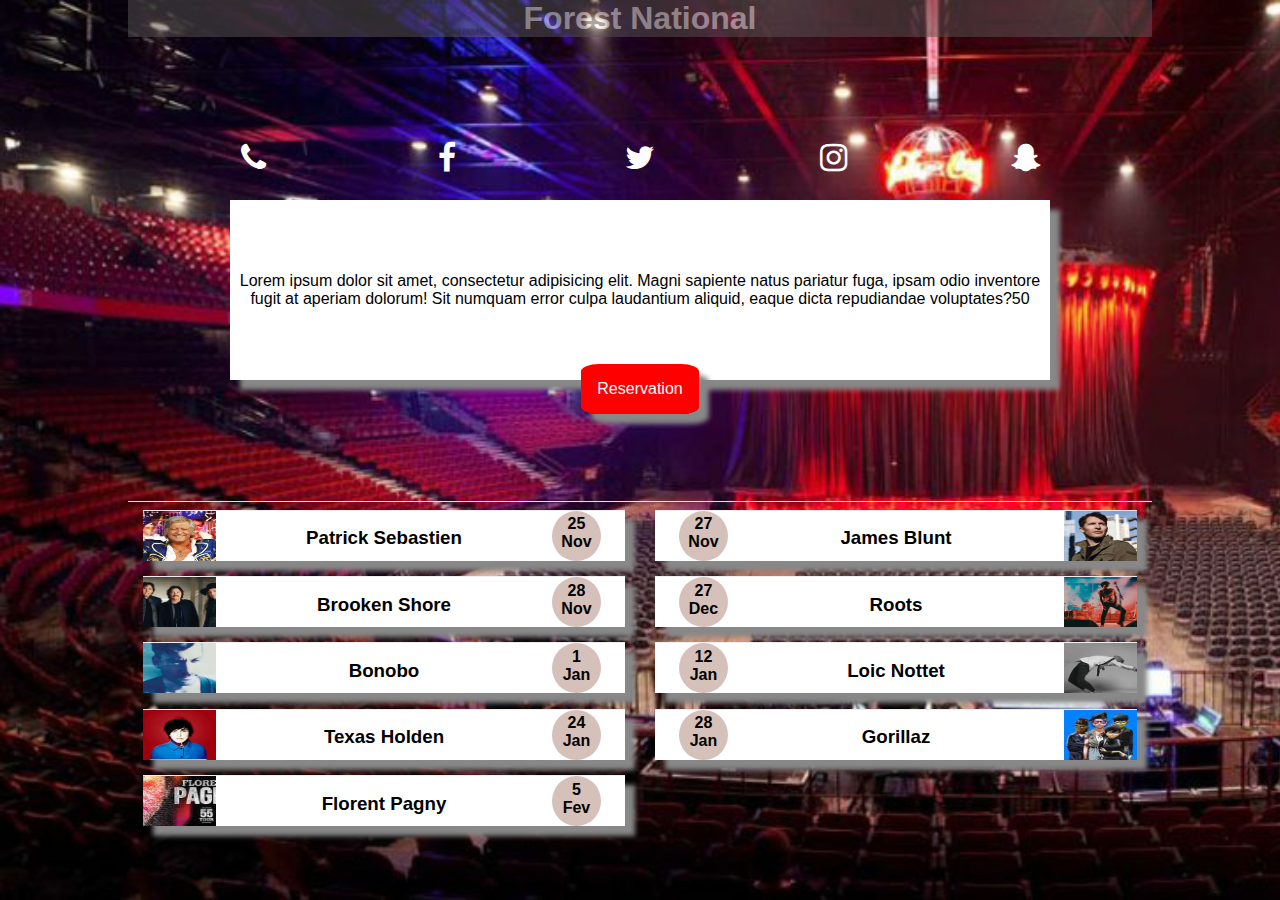
<file: OnePageTest/index.html>
<!DOCTYPE html>
<html lang="en">
<head>
  <meta charset="UTF-8">
  <meta name="viewport" content="width=device-width, initial-scale=1.0">
  <meta http-equiv="X-UA-Compatible" content="ie=edge">
    <link rel="stylesheet" href="style.css">
    <link href="https://maxcdn.bootstrapcdn.com/font-awesome/4.7.0/css/font-awesome.min.css" rel="stylesheet" integrity="sha384-wvfXpqpZZVQGK6TAh5PVlGOfQNHSoD2xbE+QkPxCAFlNEevoEH3Sl0sibVcOQVnN" crossorigin="anonymous">
  <title>Forest National</title>
</head>
<body>
  <div class="container">
    <div class="imgpres">
      <div class="titre"><h1>Forest National</h1></div>
      <div class="logo">
        <i class="fa fa-phone fa-2x" id='phone' aria-hidden="true"></i>
        <i class="fa fa-facebook fa-2x" id='facebook' aria-hidden="true"></i>
        <i class="fa fa-twitter fa-2x" id='twitter' aria-hidden="true"></i>
        <i class="fa fa-instagram fa-2x" id='insta' aria-hidden="true"></i>
        <i class="fa fa-snapchat-ghost fa-2x" id='snap' aria-hidden="true"></i>
      </div>
    </div>
    <div class="descriptif">
      <p id='texte'>Lorem ipsum dolor sit amet, consectetur adipisicing elit. Magni sapiente natus pariatur fuga, ipsam odio inventore fugit at aperiam dolorum! Sit numquam error culpa laudantium aliquid, eaque dicta repudiandae voluptates?50</p>
      <div class="button">
        <a href="" alt='Reservation'>Reservation</a>
      </div>
    </div>
    <div class="program">
      <div class="line">
        <img src='./images/patrick.jpg'></img>
        <h3>Patrick Sebastien</h3>
        <div class="date">
          <h4>25</br>Nov</h4>
        </div>
      </div>
      <div class="line" >
        <img src='./images/thumb_150.jpg'></img>
        <h3>James Blunt</h3>
        <div class="date">
          <h4>27</br>Nov</h4>
        </div>
      </div>
      <div class="line">
        <img src='./images/thumb_155.jpg'></img>
        <h3>Brooken Shore</h3>
        <div class="date">
          <h4>28</br>Nov</h4>
        </div>
      </div>
      <div class="line" >
        <img src='./images/thumb_160.jpg'></img>
        <h3>Roots</h3>
        <div class="date">
          <h4>27</br>Dec</h4>
        </div>
      </div>
      <div class="line" >
        <img src='./images/bonobo.jpg'></img>
        <h3>Bonobo</h3>
        <div class="date">
          <h4>1</br>Jan</h4>
        </div>
      </div>
      <div class="line" >
        <img src='./images/loic.jpg'></img>
        <h3>Loic Nottet</h3>
        <div class="date">
          <h4>12</br>Jan</h4>
        </div>
      </div>
      <div class="line" >
        <img src='./images/texas.jpg'></img>
        <h3>Texas Holden</h3>
        <div class="date">
          <h4>24</br>Jan</h4>
        </div>
      </div>
      <div class="line" >
        <img src='./images/gorillaz.jpg'></img>
        <h3>Gorillaz</h3>
        <div class="date">
          <h4>28</br>Jan</h4>
        </div>
      </div>
      <div class="line" >
        <img src='./images/Florent.jpg'></img>
        <h3>Florent Pagny</h3>
        <div class="date">
        <h4>5</br>Fev</h4>
        </div>
      </div>
    </div>
  </div>


  <script type="text/javascript" src="app.js"></script>
</body>
</html>
</file>
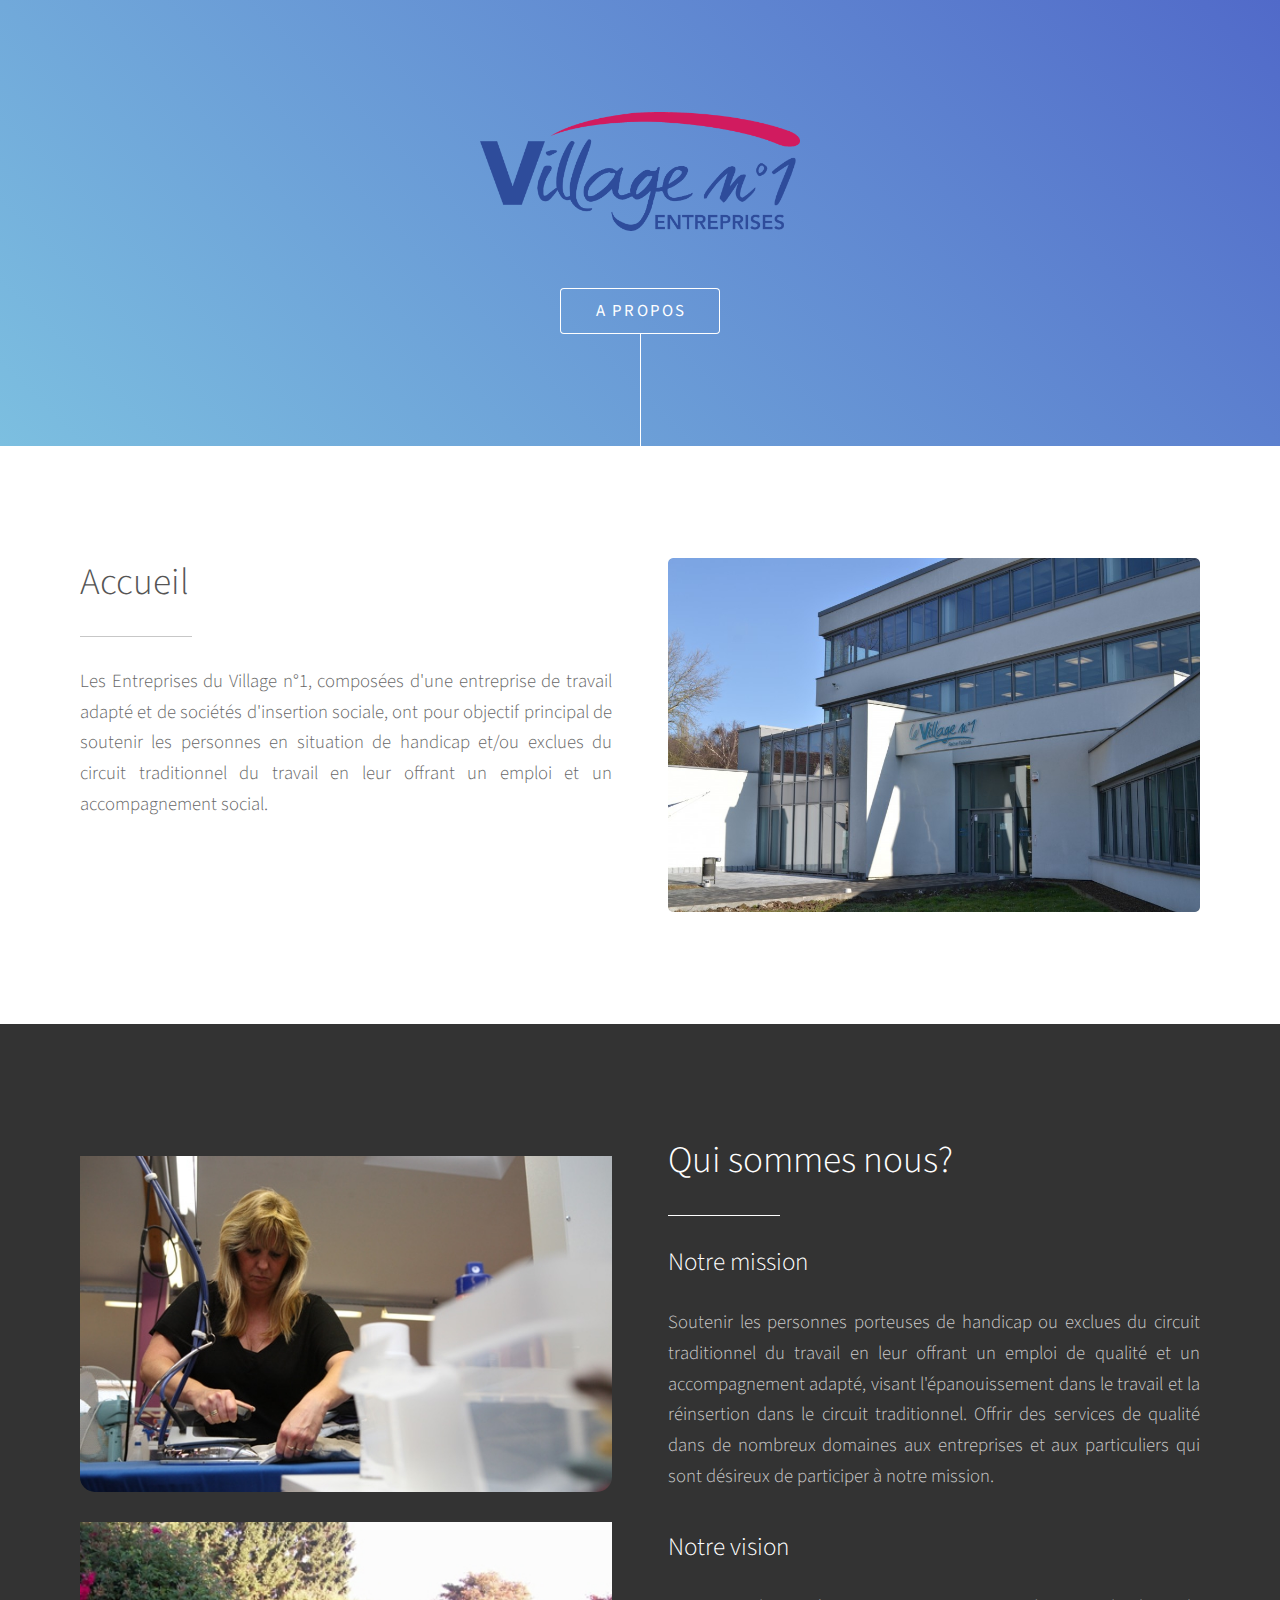
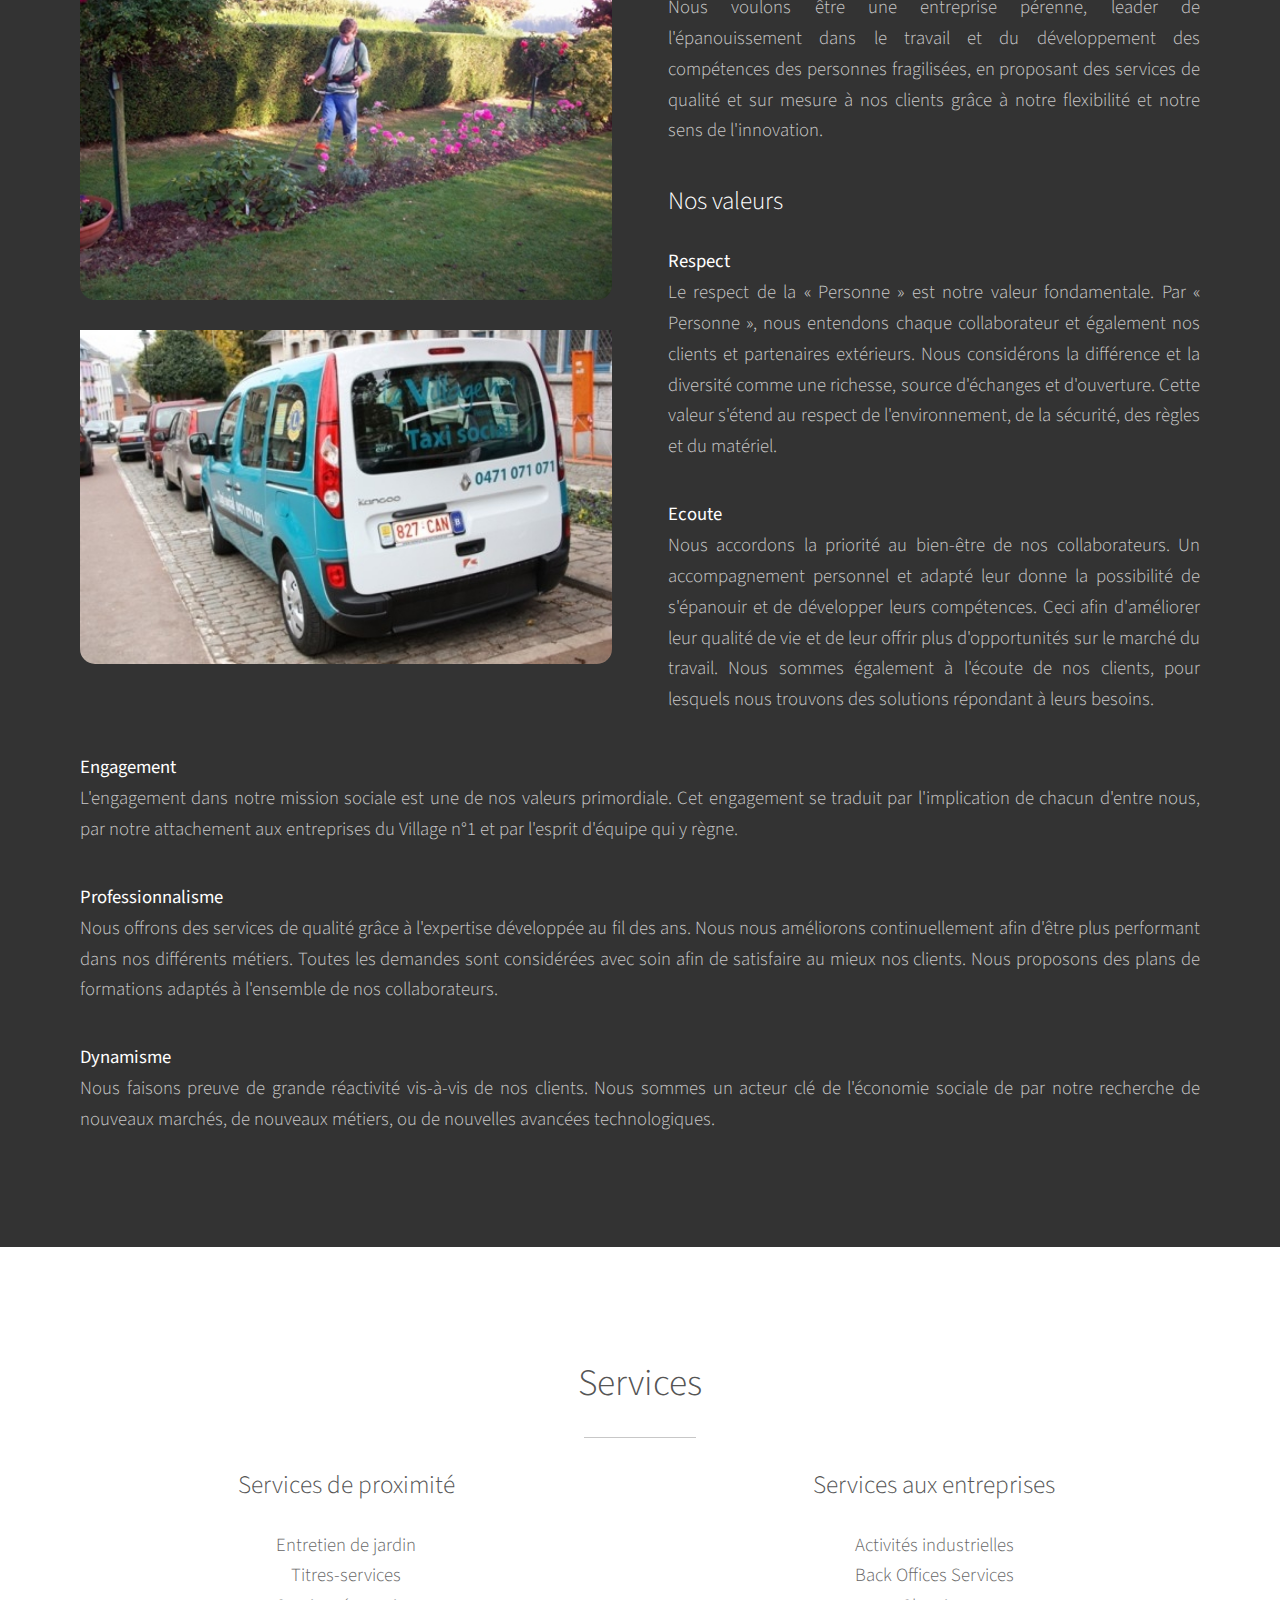
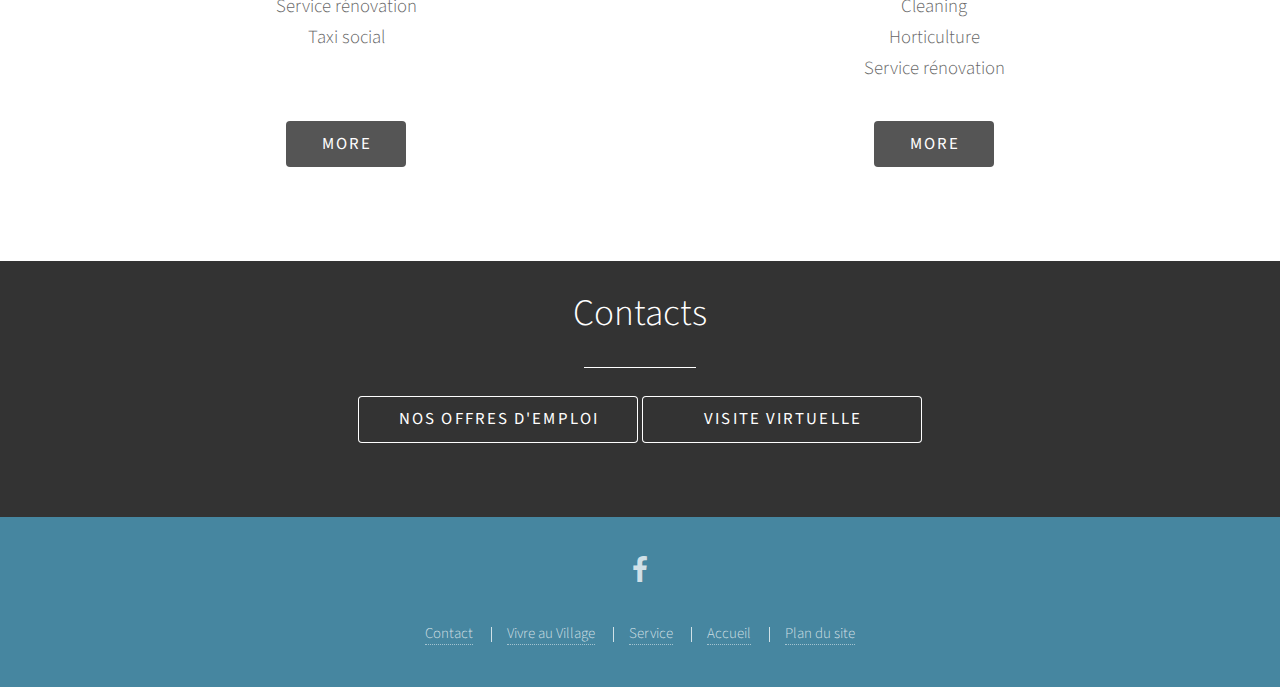
<file: VillageN1/index.html>
<!DOCTYPE HTML>
<html>
	<head>
		<title>Village N°1 Entreprises</title>
		<meta charset="utf-8" />
		<meta name="viewport" content="width=device-width, initial-scale=1" />
		<!--[if lte IE 8]><script src="assets/js/ie/html5shiv.js"></script><![endif]-->
		<link rel="stylesheet" href="assets/css/main.css" />
		<!--[if lte IE 8]><link rel="stylesheet" href="assets/css/ie8.css" /><![endif]-->
		<!--[if lte IE 9]><link rel="stylesheet" href="assets/css/ie9.css" /><![endif]-->
	</head>
	<body>

			<section id="header">
				<div class="inner">
					 	<img id ='logo' src="images/logo.png" alt="logo">
					<ul class="actions">
						<li><a href="#one" class="button scrolly btnS">A propos</a></li>
					</ul>
				</div>
			</section>

			<section id="one" class="main style1">
				<div class="container">
					<div class="row 150%">
						<div class="6u 12u$(medium)">
							<header class="major">
								<h2>Accueil</h2>
							</header>
							<p>Les Entreprises du Village n°1, composées d'une entreprise de travail adapté et de sociétés d'insertion sociale, ont pour objectif principal de soutenir les personnes en situation de handicap et/ou exclues du circuit traditionnel du travail en leur offrant un emploi et un accompagnement social.</p>
						</div>
						<div class="6u$ 12u$(medium) important(medium)">
							<span class="image fit"><img src="images/entreenc2.jpg" alt="" /></span>
						</div>
					</div>
				</div>
			</section>

			<section id="two" class="main style2">
				<div class="container">
					<div class="row 150%">
						<div class="6u 12u$(medium)">
							<div class="photo">
								<img class= 'photorow' src="images/img-6312.jpg" alt="Femme qui travail en usine">
								<img class= 'photorow' src="images/photos-horticulture2-014.png" alt="Homme qui taille une haie">
								<img class= 'photorow' src="images/IMG-2573-1-1.jpg" alt="Le nouveau Taxi Social">
							</div>
						</div>
						<div class="6u$ 12u$(medium)">
							<header class="major">
								<h2>Qui sommes nous?</h2>
							</header>
								<h3>Notre mission</h3>
								<p>Soutenir les personnes porteuses de handicap ou exclues du circuit traditionnel du travail en leur offrant un emploi de qualité et un accompagnement adapté, visant l'épanouissement dans le travail et la réinsertion dans le circuit traditionnel. Offrir des services de qualité dans de nombreux domaines aux entreprises et aux particuliers qui sont désireux de participer à notre mission.</p>
								<h3>Notre vision</h3>
								<p>Nous voulons être une entreprise pérenne, leader de l'épanouissement dans le travail et du développement des compétences des personnes fragilisées, en proposant des services de qualité et sur mesure à nos clients grâce à notre flexibilité et notre sens de l'innovation.   </p>
								<h3>Nos valeurs</h3>
								<strong>Respect</strong>
								<p>Le respect de la « Personne » est notre valeur fondamentale. Par « Personne », nous entendons  chaque collaborateur et également nos clients et partenaires extérieurs. Nous considérons la différence et la diversité comme une richesse, source d'échanges et d'ouverture. Cette valeur s'étend au respect de l'environnement, de la sécurité, des règles et du matériel.</p>
								<strong>Ecoute</strong>
								<p>Nous accordons la priorité au bien-être de nos collaborateurs. Un accompagnement personnel et adapté leur donne la possibilité de s'épanouir et de développer leurs compétences. Ceci afin d'améliorer leur qualité de vie et de leur offrir plus d'opportunités sur le marché du travail. Nous sommes également à l'écoute de nos clients, pour lesquels nous trouvons des solutions répondant à leurs besoins.</p>
							</div>
							<div class="suite">
									<strong>Engagement</strong>
									<p>L'engagement dans notre mission sociale est une de nos valeurs primordiale. Cet engagement se traduit par l'implication de chacun d'entre nous, par notre attachement aux entreprises du Village n°1 et par l'esprit d'équipe qui y règne.</p>
									<strong>Professionnalisme</strong>
									<p>Nous offrons des services de qualité grâce à l'expertise développée au fil des ans. Nous nous améliorons continuellement afin d'être plus performant dans nos différents métiers. Toutes les demandes sont considérées avec soin  afin de satisfaire au mieux nos clients. Nous proposons des plans de formations adaptés à l'ensemble de nos collaborateurs.</p>
									<strong>Dynamisme</strong>
									<p>Nous faisons preuve de grande réactivité vis-à-vis de nos clients. Nous sommes un acteur clé de l'économie sociale de par notre recherche de nouveaux marchés, de nouveaux métiers, ou de nouvelles avancées technologiques.</p>
							</div>
					</div>
			</section>

			<section id="three" class="main style1 special">
				<div class="container">
					<header class="major">
						<h2>Services</h2>
					</header>
					<div class="row 150%">
						<div class="service">
							<h3>Services de proximité</h3>
								<ul class = 'list'>
									<li>Entretien de jardin</li>
									<li>Titres-services</li>
									<li>Service rénovation</li>
									<li>Taxi social</li>
								</ul>
						</div>
						<div class="service">
							<h3>Services aux entreprises</h3>
								<ul class = 'list'>
									<li>Activités industrielles</li>
									<li>Back Offices Services</li>
									<li>Cleaning</li>
									<li>Horticulture</li>
									<li>Service rénovation</li>
								</ul>
							</div>
							<div class="more">
								<a href="#" class="button special">More</a>
							</div>
							<div class="more">
								<a href="#" class="button special">More</a>
							</div>
					</div>
				</div>
			</section>

			<section id="four" class="main style2 special">
				<div class="container">
					<header class="major">
						<h2>Contacts</h2>
					</header>
						<a href="#" class="button pas">Nos offres d'emploi</a>
						<a href="#" class="button pas">Visite virtuelle</a>
				</div>
			</section>


			<section id="footer">
				<ul class="icons">
					<li><a href="#" class="icon alt fa-facebook"><span class="label">Facebook</span></a></li>
				</ul>
				<ul class="copyright">
					<li><a href='' class='cont'>Contact</a></li>
					<li> <a href="" class="vivre">Vivre au Village</a></li>
					<li><a href="" class="serv">Service</a></li>
					<li><a href="" class='acc'>Accueil</a></li>
					<li><a href="" class='plan'>Plan du site</a></li>
				</ul>
			</section>

			<script src ="assets/js/jquery.scrolly.min.js"></script>
			<script src="assets/js/jquery.min.js"></script>
			<script src="assets/js/skel.min.js"></script>
			<script src="assets/js/util.js"></script>
			<!--[if lte IE 8]><script src="assets/js/ie/respond.min.js"></script><![endif]-->
			<script src="assets/js/main.js"></script>

	</body>
</html>
</file>
<file: OnePageTest/style.css>
body {
  margin: 0 auto;
}

.container {
  width: 100%;
  height: 100vh;
  overflow: hidden;
  font-family: 'Montserrat', sans-serif;
}
.imgpres {
  background-image:url(./images/imgdesc.jpg);
  height: 30%;
  width: 100%;
  background-size: cover;
  background-position: center;
  position: relative;
}

.titre  {
  margin: 0 auto;
  text-align: center;
  color: white;
  background-color: #595556;
  opacity: 0.5;
}

h1 {
  margin: 0 auto;
}

.logo {
height: 40px;
color: white;
position: absolute;
bottom: 0;
display: flex;
justify-content: space-between;
width : 80%;
margin-left: 10%;
margin-right: 10%;
text-align: center;
margin-bottom: 5px;
}


.descriptif {
  margin-left: 10%;
  margin-right: 10%;
  text-align: center;
}

.program {
  width: 100%;
  height: 44%;
  margin-top: 2.5%;
  overflow: auto;
  border-top: 1px solid #E8E0DE;
}

.date {
  float: left;
  width: 17%;
  height: 100%;
  text-align: center;
  background-color: #D6C0BA;
  border-radius: 100%;
}

.InfoConcert {
  float: left;
  width: 79%;
  height: 100%;
}

i {
  padding: 7px;
  border-radius: 50%;
  width: 10%;
  position: relative;
  transition: 1s;
}

i:hover {
  top: -5px;
}

#twitter:hover {
  color : #3cf;
 /*background-color: black;*/

}

#facebook:hover {
  color : #3b5998;
 /*background-color: black;*/
}

#snap:hover {
  color : #FFFC00;
 /*background-color: black;*/
}

#insta:hover {
  color: #bc2a8d;
 /*background-color: black;*/
}

#phone:hover {
  color : #8C8F8E ;
 /*background-color: black;*/
}

.black {
  background-color: white;
}

.line{
  border-top: 0.75px solid #eee;
  height: 50px;
  width: 100%;
  margin-top: 0.75%;
  margin-bottom: 0.75%;
  display: flex;
}

img {
  width: 15%;
  height: 50px;
  display: list-item;
}

.line:nth-child(1n+0){
}

.line:nth-child(2n+0){
  direction: rtl;
}

.program p {
  font-size: 55%;
  margin-left: 5%;
  text-align: center;
  margin-right: 5%;
  margin-top: 1.5%;
  width: 90%;
}

.program h3{
  margin-left: 5%;
  text-align: center;
  margin-right: 5%;
  margin-top: 3.5%;
  width: 60%;
}

.date h4{
  margin: 0;
  margin-top: 10%;
}

a {
  text-decoration: none;
  background-color: red;
  color: white;
  padding: 5px;
  border-radius: 15%;
}

a:hover{
  background-color: #FF4844;
}

a:active {
  background-color: #FF4844;
  box-shadow: 0 5px #666;
  transform: translateY(10px);
}

#texte {
  visibility: visible;
  background-color: white;
  width: 100%;
  height: 20vh  ;
  margin: 0;
  margin-top: 2.5%;
}

@media (min-width: 768px) and (max-width: 1024px) {
  body {
    background-color: #EDEDED;
  }

  #texte {
    display: flex;
    align-items: center;
    box-shadow: 10px 10px 5px #888888;
  }

  a {
    padding: 2%;
    box-shadow: 10px 10px 5px #888888;
  }

  .container {
    width: 80%;
    margin: 0 auto;
  }

  .line {
    display: flex;
    float: left;
    width: 50%;
  }
}

@media (min-width: 1025px) {
  body {
    background-color: #EDEDED;
    background-image:url(./images/imgdesc.jpg);
    background-size: cover;
  }

  i{
    width : 4%;
  }

  .imgpres {
    background: none;
    height: 20vh;
  }

  #texte {
    display: flex;
    align-items: center;
    box-shadow: 10px 10px 5px #888888;
  }

  a {
    padding: 2%;
    box-shadow: 10px 10px 5px #888888;
  }

  .container {
    width: 80%;
    margin: 0 auto;
  }

  .line {
    box-shadow: 10px 10px 5px #888888;
    background-color: white;
    display: flex;
    float: left;
    width: 47%;
    margin-left: 1.5%;
    margin-right: 1.5%;
  }

  .date {
    border-radius: 100%;
    width: 10%;
  }

  .program {
    margin-top: 10%;
  }
}
</file>
<file: VillageN1/assets/css/ie8.css>
/*
	Photon by HTML5 UP
	html5up.net | @ajlkn
	Free for personal and commercial use under the CCA 3.0 license (html5up.net/license)
*/

/* Basic */

	hr {
		border-bottom: solid 1px #ccc;
	}

	blockquote {
		border-left: solid 4px #ccc;
	}

	code {
		border: solid 1px #ccc;
	}

/* Section/Article */

	header.major:after {
		background: #ccc;
	}

/* Form */

	input[type="text"],
	input[type="password"],
	input[type="email"],
	select,
	textarea {
		-ms-behavior: url("assets/js/ie/PIE.htc");
		border: solid 1px #ccc;
		position: relative;
	}

/* List */

	ul.alt li {
		border-top: solid 1px #ccc;
	}

	ul.major-icons li .icon {
		-ms-behavior: url("assets/js/ie/PIE.htc");
		border: solid 1px #ccc;
		position: relative;
	}

/* Table */

	table thead {
		border-bottom: solid 1px #ccc;
	}

	table tfoot {
		border-top: solid 1px #ccc;
	}

	table.alt tbody tr td {
		border: solid 1px #ccc;
		border-left-width: 0;
		border-top-width: 0;
	}

/* Button */

	input[type="submit"],
	input[type="reset"],
	input[type="button"],
	button,
	.button {
		-ms-behavior: url("assets/js/ie/PIE.htc");
		border: solid 1px #ccc;
		position: relative;
	}

/* Image */

	.image {
		-ms-behavior: url("assets/js/ie/PIE.htc");
	}

		.image img {
			-ms-behavior: url("assets/js/ie/PIE.htc");
			position: relative;
		}

/* Main */

	.main.style2 {
		background-color: #333;
		color: #ffffff;
		-ms-behavior: url("assets/js/ie/backgroundsize.min.htc");
		background-image: url("../../images/header.jpg");
		background-size: cover;
		position: relative;
	}

		.main.style2 a {
			border-bottom-color: #ffffff;
		}

			.main.style2 a:hover {
				color: #ffffff;
			}

		.main.style2 h1, .main.style2 h2, .main.style2 h3, .main.style2 h4, .main.style2 h5, .main.style2 h6, .main.style2 strong, .main.style2 b {
			color: #ffffff;
		}

		.main.style2 header p {
			color: #ffffff;
		}

		.main.style2 header.major:after {
			background: #ffffff;
		}

		.main.style2 input[type="submit"],
		.main.style2 input[type="reset"],
		.main.style2 input[type="button"],
		.main.style2 button,
		.main.style2 .button {
			border: solid 1px #ffffff !important;
			color: #ffffff !important;
		}

			.main.style2 input[type="submit"]:hover,
			.main.style2 input[type="reset"]:hover,
			.main.style2 input[type="button"]:hover,
			.main.style2 button:hover,
			.main.style2 .button:hover {
				background-color: transparent;
			}

			.main.style2 input[type="submit"]:active,
			.main.style2 input[type="reset"]:active,
			.main.style2 input[type="button"]:active,
			.main.style2 button:active,
			.main.style2 .button:active {
				background-color: transparent;
			}

			.main.style2 input[type="submit"].special,
			.main.style2 input[type="reset"].special,
			.main.style2 input[type="button"].special,
			.main.style2 button.special,
			.main.style2 .button.special {
				background-color: #ffffff;
				border: solid 1px #ffffff !important;
				color: #333 !important;
			}

				.main.style2 input[type="submit"].special:hover,
				.main.style2 input[type="reset"].special:hover,
				.main.style2 input[type="button"].special:hover,
				.main.style2 button.special:hover,
				.main.style2 .button.special:hover {
					background-color: transparent !important;
					color: #ffffff !important;
				}

				.main.style2 input[type="submit"].special:active,
				.main.style2 input[type="reset"].special:active,
				.main.style2 input[type="button"].special:active,
				.main.style2 button.special:active,
				.main.style2 .button.special:active {
					background-color: transparent !important;
				}

		.main.style2 ul.major-icons li .icon {
			border-color: #ffffff;
		}

		.main.style2 .icon.major {
			color: #ffffff;
		}

		.main.style2:before {
			background-image: url("images/overlay1.png");
			content: '';
			height: 100%;
			left: 0;
			position: absolute;
			top: 0;
			width: 100%;
		}

		.main.style2 > * {
			position: relative;
			z-index: 1;
		}

/* Header */

	#header {
		background-color: #4686a0;
		color: #ffffff;
	}

		#header a {
			border-bottom-color: #ffffff;
		}

			#header a:hover {
				color: #ffffff;
			}

		#header h1, #header h2, #header h3, #header h4, #header h5, #header h6, #header strong, #header b {
			color: #ffffff;
		}

		#header header p {
			color: #ffffff;
		}

		#header header.major:after {
			background: #ffffff;
		}

		#header input[type="submit"],
		#header input[type="reset"],
		#header input[type="button"],
		#header button,
		#header .button {
			border: solid 1px #ffffff !important;
			color: #ffffff !important;
		}

			#header input[type="submit"]:hover,
			#header input[type="reset"]:hover,
			#header input[type="button"]:hover,
			#header button:hover,
			#header .button:hover {
				background-color: transparent;
			}

			#header input[type="submit"]:active,
			#header input[type="reset"]:active,
			#header input[type="button"]:active,
			#header button:active,
			#header .button:active {
				background-color: transparent;
			}

			#header input[type="submit"].special,
			#header input[type="reset"].special,
			#header input[type="button"].special,
			#header button.special,
			#header .button.special {
				background-color: #ffffff;
				border: solid 1px #ffffff !important;
				color: #4686a0 !important;
			}

				#header input[type="submit"].special:hover,
				#header input[type="reset"].special:hover,
				#header input[type="button"].special:hover,
				#header button.special:hover,
				#header .button.special:hover {
					background-color: transparent !important;
					color: #ffffff !important;
				}

				#header input[type="submit"].special:active,
				#header input[type="reset"].special:active,
				#header input[type="button"].special:active,
				#header button.special:active,
				#header .button.special:active {
					background-color: transparent !important;
				}

		#header ul.major-icons li .icon {
			border-color: #ffffff;
		}

		#header .icon.major {
			color: #ffffff;
		}

/* Footer */

	#footer {
		background-color: #4686a0;
		color: #ffffff;
	}

		#footer a {
			border-bottom-color: #ffffff;
		}

			#footer a:hover {
				color: #ffffff;
			}

		#footer h1, #footer h2, #footer h3, #footer h4, #footer h5, #footer h6, #footer strong, #footer b {
			color: #ffffff;
		}

		#footer header p {
			color: #ffffff;
		}

		#footer header.major:after {
			background: #ffffff;
		}

		#footer input[type="submit"],
		#footer input[type="reset"],
		#footer input[type="button"],
		#footer button,
		#footer .button {
			border: solid 1px #ffffff !important;
			color: #ffffff !important;
		}

			#footer input[type="submit"]:hover,
			#footer input[type="reset"]:hover,
			#footer input[type="button"]:hover,
			#footer button:hover,
			#footer .button:hover {
				background-color: transparent;
			}

			#footer input[type="submit"]:active,
			#footer input[type="reset"]:active,
			#footer input[type="button"]:active,
			#footer button:active,
			#footer .button:active {
				background-color: transparent;
			}

			#footer input[type="submit"].special,
			#footer input[type="reset"].special,
			#footer input[type="button"].special,
			#footer button.special,
			#footer .button.special {
				background-color: #ffffff;
				border: solid 1px #ffffff !important;
				color: #4686a0 !important;
			}

				#footer input[type="submit"].special:hover,
				#footer input[type="reset"].special:hover,
				#footer input[type="button"].special:hover,
				#footer button.special:hover,
				#footer .button.special:hover {
					background-color: transparent !important;
					color: #ffffff !important;
				}

				#footer input[type="submit"].special:active,
				#footer input[type="reset"].special:active,
				#footer input[type="button"].special:active,
				#footer button.special:active,
				#footer .button.special:active {
					background-color: transparent !important;
				}

		#footer ul.major-icons li .icon {
			border-color: #ffffff;
		}

		#footer .icon.major {
			color: #ffffff;
		}
</file>
<file: VillageN1/assets/css/ie9.css>
/*
	Photon by HTML5 UP
	html5up.net | @ajlkn
	Free for personal and commercial use under the CCA 3.0 license (html5up.net/license)
*/

/* Header */

	#header {
		background-image: none;
		filter: progid:DXImageTransform.Microsoft.Gradient(startColorStr="#4fa49a", endColorStr="#4361c2", GradientType=1);
		position: relative;
	}

		#header:before {
			background-image: url("images/overlay2.png"), url("images/overlay3.svg");
			background-position: top left,							center center;
			background-size: auto,								cover;
			content: '';
			height: 100%;
			left: 0;
			position: absolute;
			top: 0;
			width: 100%;
		}

		#header > * {
			position: relative;
			z-index: 1;
		}

/* Footer */

	#footer {
		background-image: none;
		filter: progid:DXImageTransform.Microsoft.Gradient(startColorStr="#4361c2", endColorStr="#4fa49a", GradientType=1);
		position: relative;
	}

		#footer:before {
			background-image: url("images/overlay2.png"), url("images/overlay4.svg");
			background-position: top left,							center center;
			background-size: auto,								cover;
			content: '';
			height: 100%;
			left: 0;
			position: absolute;
			top: 0;
			width: 100%;
		}

		#footer > * {
			position: relative;
			z-index: 1;
		}
</file>
<file: VillageN1/assets/css/main.css>
@import url("font-awesome.min.css");
@import url("https://fonts.googleapis.com/css?family=Source+Sans+Pro:300,300italic,400,400italic");

/*
	Photon by HTML5 UP
	html5up.net | @ajlkn
	Free for personal and commercial use under the CCA 3.0 license (html5up.net/license)
*/

/* Reset */

	#logo {
		width: 25%;
	}

	.more {
		position: relative;
	}

	.photorow {
		width: 100%;
		padding-top: 20px;
		border-radius: 15px;
	}

	.service {
		width: 50%;
	}

	.more {
		width: 50%;
	}

	#four {
		margin-top: 1em;
		padding-top: 1.5em;
	}

	#three {
	position: relative;
	}

	.service p {
		height: 50%;
	}

	p {
		text-align: justify;
	}

	.list {
		list-style: none;
		padding-left: 0;
	}

	li{
		bottom: 0;
	}

	a.button.special {
		position: relative;
		width: auto;
	}

	.button.special{
		width: 100%;
	}

	.button.pas {
		width: 25%;
	}

	@media screen and (max-width: 480px){
		a.button.pas{
			width: 75%;
			padding-left: 10px;
			padding-right: 10px;
			margin-top: 2%;
		}
		.service h3{
			height: 20%;
		}
		#logo{
			width: 60%;
		}
		.service p{
			text-align: justify;
		}
		a.button.special {
			padding-left: 15px;
			padding-right: 15px;
		}
		img.photorow {
			width: 33%;
			height: 100px;
		}
		.photo {
			display: inline-flex;
		}
	}

	@media screen and (max-width : 780px){
		.suite{
			text-align: center;
		}
	}

	@media screen and (max-width : 980px) and (min-width : 481px) {
		img.photorow {
			width: 31%;
			height: 175px;
			margin: 1%;
		}
		.photo {
			display: inline-flex;
		}
	}

	@media screen and (max-width : 1180px) {

		.button.pas {
			width: 50%;
		}
	}

	html, body, div, span, applet, object, iframe, h1, h2, h3, h4, h5, h6, p, blockquote, pre, a, abbr, acronym, address, big, cite, code, del, dfn, em, img, ins, kbd, q, s, samp, small, strike, strong, sub, sup, tt, var, b, u, i, center, dl, dt, dd, ol, ul, li, fieldset, form, label, legend, table, caption, tbody, tfoot, thead, tr, th, td, article, aside, canvas, details, embed, figure, figcaption, footer, header, hgroup, menu, nav, output, ruby, section, summary, time, mark, audio, video {
		margin: 0;
		padding: 0;
		border: 0;
		font-size: 100%;
		font: inherit;
		vertical-align: baseline;
	}

	article, aside, details, figcaption, figure, footer, header, hgroup, menu, nav, section {
		display: block;
	}

	body {
		line-height: 1;
	}

	ol, ul {
		list-style: none;
	}

	blockquote, q {
		quotes: none;
	}

	blockquote:before, blockquote:after, q:before, q:after {
		content: '';
		content: none;
	}

	table {
		border-collapse: collapse;
		border-spacing: 0;
	}

	body {
		-webkit-text-size-adjust: none;
	}

/* Box Model */

	*, *:before, *:after {
		-moz-box-sizing: border-box;
		-webkit-box-sizing: border-box;
		box-sizing: border-box;
	}

/* Containers */

	.container {
		margin-left: auto;
		margin-right: auto;
	}

	.container.\31 25\25 {
		width: 100%;
		max-width: 75em;
		min-width: 60em;
	}

	.container.\37 5\25 {
		width: 45em;
	}

	.container.\35 0\25 {
		width: 30em;
	}

	.container.\32 5\25 {
		width: 15em;
	}

	.container {
		width: 60em;
	}

	@media screen and (max-width: 1680px) {

		.container.\31 25\25 {
			width: 100%;
			max-width: 75em;
			min-width: 60em;
		}

		.container.\37 5\25 {
			width: 45em;
		}

		.container.\35 0\25 {
			width: 30em;
		}

		.container.\32 5\25 {
			width: 15em;
		}

		.container {
			width: 60em;
		}

	}

	@media screen and (max-width: 1140px) {

		.container.\31 25\25 {
			width: 100%;
			max-width: 112.5%;
			min-width: 90%;
		}

		.container.\37 5\25 {
			width: 67.5%;
		}

		.container.\35 0\25 {
			width: 45%;
		}

		.container.\32 5\25 {
			width: 22.5%;
		}

		.container {
			width: 90%;
		}

	}

	@media screen and (max-width: 980px) {

		.container.\31 25\25 {
			width: 100%;
			max-width: 125%;
			min-width: 100%;
		}

		.container.\37 5\25 {
			width: 75%;
		}

		.container.\35 0\25 {
			width: 50%;
		}

		.container.\32 5\25 {
			width: 25%;
		}

		.container {
			width: 100% !important;
		}

	}

	@media screen and (max-width: 736px) {

		.container.\31 25\25 {
			width: 100%;
			max-width: 125%;
			min-width: 100%;
		}

		.container.\37 5\25 {
			width: 75%;
		}

		.container.\35 0\25 {
			width: 50%;
		}

		.container.\32 5\25 {
			width: 25%;
		}

		.container {
			width: 100% !important;
		}

	}

	@media screen and (max-width: 480px) {

		.container.\31 25\25 {
			width: 100%;
			max-width: 125%;
			min-width: 100%;
		}

		.container.\37 5\25 {
			width: 75%;
		}

		.container.\35 0\25 {
			width: 50%;
		}

		.container.\32 5\25 {
			width: 25%;
		}

		.container {
			width: 100% !important;
		}

	}

	@media screen and (max-width: 320px) {

		.container.\31 25\25 {
			width: 100%;
			max-width: 125%;
			min-width: 100%;
		}

		.container.\37 5\25 {
			width: 75%;
		}

		.container.\35 0\25 {
			width: 50%;
		}

		.container.\32 5\25 {
			width: 25%;
		}

		.container {
			width: 100% !important;
		}

	}

/* Grid */

	.row {
		border-bottom: solid 1px transparent;
		-moz-box-sizing: border-box;
		-webkit-box-sizing: border-box;
		box-sizing: border-box;
	}

	.row > * {
		float: left;
		-moz-box-sizing: border-box;
		-webkit-box-sizing: border-box;
		box-sizing: border-box;
	}

	.row:after, .row:before {
		content: '';
		display: block;
		clear: both;
		height: 0;
	}

	.row.uniform > * > :first-child {
		margin-top: 0;
	}

	.row.uniform > * > :last-child {
		margin-bottom: 0;
	}

	.row.\30 \25 > * {
		padding: 0 0 0 0em;
	}

	.row.\30 \25 {
		margin: 0 0 -1px 0em;
	}

	.row.uniform.\30 \25 > * {
		padding: 0em 0 0 0em;
	}

	.row.uniform.\30 \25 {
		margin: 0em 0 -1px 0em;
	}

	.row > * {
		padding: 0 0 0 2em;
	}

	.row {
		margin: 0 0 -1px -2em;
	}

	.row.uniform > * {
		padding: 2em 0 0 2em;
	}

	.row.uniform {
		margin: -2em 0 -1px -2em;
	}

	.row.\32 00\25 > * {
		padding: 0 0 0 4em;
	}

	.row.\32 00\25 {
		margin: 0 0 -1px -4em;
	}

	.row.uniform.\32 00\25 > * {
		padding: 4em 0 0 4em;
	}

	.row.uniform.\32 00\25 {
		margin: -4em 0 -1px -4em;
	}

	.row.\31 50\25 > * {
		padding: 0 0 0 3em;
	}

	.row.\31 50\25 {
		margin: 0 0 -1px -3em;
	}

	.row.uniform.\31 50\25 > * {
		padding: 3em 0 0 3em;
	}

	.row.uniform.\31 50\25 {
		margin: -3em 0 -1px -3em;
	}

	.row.\35 0\25 > * {
		padding: 0 0 0 1em;
	}

	.row.\35 0\25 {
		margin: 0 0 -1px -1em;
	}

	.row.uniform.\35 0\25 > * {
		padding: 1em 0 0 1em;
	}

	.row.uniform.\35 0\25 {
		margin: -1em 0 -1px -1em;
	}

	.row.\32 5\25 > * {
		padding: 0 0 0 0.5em;
	}

	.row.\32 5\25 {
		margin: 0 0 -1px -0.5em;
	}

	.row.uniform.\32 5\25 > * {
		padding: 0.5em 0 0 0.5em;
	}

	.row.uniform.\32 5\25 {
		margin: -0.5em 0 -1px -0.5em;
	}

	.\31 2u, .\31 2u\24 {
		width: 100%;
		clear: none;
		margin-left: 0;
	}

	.\31 1u, .\31 1u\24 {
		width: 91.6666666667%;
		clear: none;
		margin-left: 0;
	}

	.\31 0u, .\31 0u\24 {
		width: 83.3333333333%;
		clear: none;
		margin-left: 0;
	}

	.\39 u, .\39 u\24 {
		width: 75%;
		clear: none;
		margin-left: 0;
	}

	.\38 u, .\38 u\24 {
		width: 66.6666666667%;
		clear: none;
		margin-left: 0;
	}

	.\37 u, .\37 u\24 {
		width: 58.3333333333%;
		clear: none;
		margin-left: 0;
	}

	.\36 u, .\36 u\24 {
		width: 50%;
		clear: none;
		margin-left: 0;
	}

	.\35 u, .\35 u\24 {
		width: 41.6666666667%;
		clear: none;
		margin-left: 0;
	}

	.\34 u, .\34 u\24 {
		width: 33.3333333333%;
		clear: none;
		margin-left: 0;
	}

	.\33 u, .\33 u\24 {
		width: 25%;
		clear: none;
		margin-left: 0;
	}

	.\32 u, .\32 u\24 {
		width: 16.6666666667%;
		clear: none;
		margin-left: 0;
	}

	.\31 u, .\31 u\24 {
		width: 8.3333333333%;
		clear: none;
		margin-left: 0;
	}

	.\31 2u\24 + *,
	.\31 1u\24 + *,
	.\31 0u\24 + *,
	.\39 u\24 + *,
	.\38 u\24 + *,
	.\37 u\24 + *,
	.\36 u\24 + *,
	.\35 u\24 + *,
	.\34 u\24 + *,
	.\33 u\24 + *,
	.\32 u\24 + *,
	.\31 u\24 + * {
		clear: left;
	}

	.\-11u {
		margin-left: 91.66667%;
	}

	.\-10u {
		margin-left: 83.33333%;
	}

	.\-9u {
		margin-left: 75%;
	}

	.\-8u {
		margin-left: 66.66667%;
	}

	.\-7u {
		margin-left: 58.33333%;
	}

	.\-6u {
		margin-left: 50%;
	}

	.\-5u {
		margin-left: 41.66667%;
	}

	.\-4u {
		margin-left: 33.33333%;
	}

	.\-3u {
		margin-left: 25%;
	}

	.\-2u {
		margin-left: 16.66667%;
	}

	.\-1u {
		margin-left: 8.33333%;
	}

	@media screen and (max-width: 1680px) {

		.row > * {
			padding: 0 0 0 2em;
		}

		.row {
			margin: 0 0 -1px -2em;
		}

		.row.uniform > * {
			padding: 2em 0 0 2em;
		}

		.row.uniform {
			margin: -2em 0 -1px -2em;
		}

		.row.\32 00\25 > * {
			padding: 0 0 0 4em;
		}

		.row.\32 00\25 {
			margin: 0 0 -1px -4em;
		}

		.row.uniform.\32 00\25 > * {
			padding: 4em 0 0 4em;
		}

		.row.uniform.\32 00\25 {
			margin: -4em 0 -1px -4em;
		}

		.row.\31 50\25 > * {
			padding: 0 0 0 3em;
		}

		.row.\31 50\25 {
			margin: 0 0 -1px -3em;
		}

		.row.uniform.\31 50\25 > * {
			padding: 3em 0 0 3em;
		}

		.row.uniform.\31 50\25 {
			margin: -3em 0 -1px -3em;
		}

		.row.\35 0\25 > * {
			padding: 0 0 0 1em;
		}

		.row.\35 0\25 {
			margin: 0 0 -1px -1em;
		}

		.row.uniform.\35 0\25 > * {
			padding: 1em 0 0 1em;
		}

		.row.uniform.\35 0\25 {
			margin: -1em 0 -1px -1em;
		}

		.row.\32 5\25 > * {
			padding: 0 0 0 0.5em;
		}

		.row.\32 5\25 {
			margin: 0 0 -1px -0.5em;
		}

		.row.uniform.\32 5\25 > * {
			padding: 0.5em 0 0 0.5em;
		}

		.row.uniform.\32 5\25 {
			margin: -0.5em 0 -1px -0.5em;
		}

		.\31 2u\28xlarge\29, .\31 2u\24\28xlarge\29 {
			width: 100%;
			clear: none;
			margin-left: 0;
		}

		.\31 1u\28xlarge\29, .\31 1u\24\28xlarge\29 {
			width: 91.6666666667%;
			clear: none;
			margin-left: 0;
		}

		.\31 0u\28xlarge\29, .\31 0u\24\28xlarge\29 {
			width: 83.3333333333%;
			clear: none;
			margin-left: 0;
		}

		.\39 u\28xlarge\29, .\39 u\24\28xlarge\29 {
			width: 75%;
			clear: none;
			margin-left: 0;
		}

		.\38 u\28xlarge\29, .\38 u\24\28xlarge\29 {
			width: 66.6666666667%;
			clear: none;
			margin-left: 0;
		}

		.\37 u\28xlarge\29, .\37 u\24\28xlarge\29 {
			width: 58.3333333333%;
			clear: none;
			margin-left: 0;
		}

		.\36 u\28xlarge\29, .\36 u\24\28xlarge\29 {
			width: 50%;
			clear: none;
			margin-left: 0;
		}

		.\35 u\28xlarge\29, .\35 u\24\28xlarge\29 {
			width: 41.6666666667%;
			clear: none;
			margin-left: 0;
		}

		.\34 u\28xlarge\29, .\34 u\24\28xlarge\29 {
			width: 33.3333333333%;
			clear: none;
			margin-left: 0;
		}

		.\33 u\28xlarge\29, .\33 u\24\28xlarge\29 {
			width: 25%;
			clear: none;
			margin-left: 0;
		}

		.\32 u\28xlarge\29, .\32 u\24\28xlarge\29 {
			width: 16.6666666667%;
			clear: none;
			margin-left: 0;
		}

		.\31 u\28xlarge\29, .\31 u\24\28xlarge\29 {
			width: 8.3333333333%;
			clear: none;
			margin-left: 0;
		}

		.\31 2u\24\28xlarge\29 + *,
		.\31 1u\24\28xlarge\29 + *,
		.\31 0u\24\28xlarge\29 + *,
		.\39 u\24\28xlarge\29 + *,
		.\38 u\24\28xlarge\29 + *,
		.\37 u\24\28xlarge\29 + *,
		.\36 u\24\28xlarge\29 + *,
		.\35 u\24\28xlarge\29 + *,
		.\34 u\24\28xlarge\29 + *,
		.\33 u\24\28xlarge\29 + *,
		.\32 u\24\28xlarge\29 + *,
		.\31 u\24\28xlarge\29 + * {
			clear: left;
		}

		.\-11u\28xlarge\29 {
			margin-left: 91.66667%;
		}

		.\-10u\28xlarge\29 {
			margin-left: 83.33333%;
		}

		.\-9u\28xlarge\29 {
			margin-left: 75%;
		}

		.\-8u\28xlarge\29 {
			margin-left: 66.66667%;
		}

		.\-7u\28xlarge\29 {
			margin-left: 58.33333%;
		}

		.\-6u\28xlarge\29 {
			margin-left: 50%;
		}

		.\-5u\28xlarge\29 {
			margin-left: 41.66667%;
		}

		.\-4u\28xlarge\29 {
			margin-left: 33.33333%;
		}

		.\-3u\28xlarge\29 {
			margin-left: 25%;
		}

		.\-2u\28xlarge\29 {
			margin-left: 16.66667%;
		}

		.\-1u\28xlarge\29 {
			margin-left: 8.33333%;
		}

	}

	@media screen and (max-width: 1140px) {

		.row > * {
			padding: 0 0 0 1.5em;
		}

		.row {
			margin: 0 0 -1px -1.5em;
		}

		.row.uniform > * {
			padding: 1.5em 0 0 1.5em;
		}

		.row.uniform {
			margin: -1.5em 0 -1px -1.5em;
		}

		.row.\32 00\25 > * {
			padding: 0 0 0 3em;
		}

		.row.\32 00\25 {
			margin: 0 0 -1px -3em;
		}

		.row.uniform.\32 00\25 > * {
			padding: 3em 0 0 3em;
		}

		.row.uniform.\32 00\25 {
			margin: -3em 0 -1px -3em;
		}

		.row.\31 50\25 > * {
			padding: 0 0 0 2.25em;
		}

		.row.\31 50\25 {
			margin: 0 0 -1px -2.25em;
		}

		.row.uniform.\31 50\25 > * {
			padding: 2.25em 0 0 2.25em;
		}

		.row.uniform.\31 50\25 {
			margin: -2.25em 0 -1px -2.25em;
		}

		.row.\35 0\25 > * {
			padding: 0 0 0 0.75em;
		}

		.row.\35 0\25 {
			margin: 0 0 -1px -0.75em;
		}

		.row.uniform.\35 0\25 > * {
			padding: 0.75em 0 0 0.75em;
		}

		.row.uniform.\35 0\25 {
			margin: -0.75em 0 -1px -0.75em;
		}

		.row.\32 5\25 > * {
			padding: 0 0 0 0.375em;
		}

		.row.\32 5\25 {
			margin: 0 0 -1px -0.375em;
		}

		.row.uniform.\32 5\25 > * {
			padding: 0.375em 0 0 0.375em;
		}

		.row.uniform.\32 5\25 {
			margin: -0.375em 0 -1px -0.375em;
		}

		.\31 2u\28large\29, .\31 2u\24\28large\29 {
			width: 100%;
			clear: none;
			margin-left: 0;
		}

		.\31 1u\28large\29, .\31 1u\24\28large\29 {
			width: 91.6666666667%;
			clear: none;
			margin-left: 0;
		}

		.\31 0u\28large\29, .\31 0u\24\28large\29 {
			width: 83.3333333333%;
			clear: none;
			margin-left: 0;
		}

		.\39 u\28large\29, .\39 u\24\28large\29 {
			width: 75%;
			clear: none;
			margin-left: 0;
		}

		.\38 u\28large\29, .\38 u\24\28large\29 {
			width: 66.6666666667%;
			clear: none;
			margin-left: 0;
		}

		.\37 u\28large\29, .\37 u\24\28large\29 {
			width: 58.3333333333%;
			clear: none;
			margin-left: 0;
		}

		.\36 u\28large\29, .\36 u\24\28large\29 {
			width: 50%;
			clear: none;
			margin-left: 0;
		}

		.\35 u\28large\29, .\35 u\24\28large\29 {
			width: 41.6666666667%;
			clear: none;
			margin-left: 0;
		}

		.\34 u\28large\29, .\34 u\24\28large\29 {
			width: 33.3333333333%;
			clear: none;
			margin-left: 0;
		}

		.\33 u\28large\29, .\33 u\24\28large\29 {
			width: 25%;
			clear: none;
			margin-left: 0;
		}

		.\32 u\28large\29, .\32 u\24\28large\29 {
			width: 16.6666666667%;
			clear: none;
			margin-left: 0;
		}

		.\31 u\28large\29, .\31 u\24\28large\29 {
			width: 8.3333333333%;
			clear: none;
			margin-left: 0;
		}

		.\31 2u\24\28large\29 + *,
		.\31 1u\24\28large\29 + *,
		.\31 0u\24\28large\29 + *,
		.\39 u\24\28large\29 + *,
		.\38 u\24\28large\29 + *,
		.\37 u\24\28large\29 + *,
		.\36 u\24\28large\29 + *,
		.\35 u\24\28large\29 + *,
		.\34 u\24\28large\29 + *,
		.\33 u\24\28large\29 + *,
		.\32 u\24\28large\29 + *,
		.\31 u\24\28large\29 + * {
			clear: left;
		}

		.\-11u\28large\29 {
			margin-left: 91.66667%;
		}

		.\-10u\28large\29 {
			margin-left: 83.33333%;
		}

		.\-9u\28large\29 {
			margin-left: 75%;
		}

		.\-8u\28large\29 {
			margin-left: 66.66667%;
		}

		.\-7u\28large\29 {
			margin-left: 58.33333%;
		}

		.\-6u\28large\29 {
			margin-left: 50%;
		}

		.\-5u\28large\29 {
			margin-left: 41.66667%;
		}

		.\-4u\28large\29 {
			margin-left: 33.33333%;
		}

		.\-3u\28large\29 {
			margin-left: 25%;
		}

		.\-2u\28large\29 {
			margin-left: 16.66667%;
		}

		.\-1u\28large\29 {
			margin-left: 8.33333%;
		}

	}

	@media screen and (max-width: 980px) {

		.row > * {
			padding: 0 0 0 1.5em;
		}

		.row {
			margin: 0 0 -1px -1.5em;
		}

		.row.uniform > * {
			padding: 1.5em 0 0 1.5em;
		}

		.row.uniform {
			margin: -1.5em 0 -1px -1.5em;
		}

		.row.\32 00\25 > * {
			padding: 0 0 0 3em;
		}

		.row.\32 00\25 {
			margin: 0 0 -1px -3em;
		}

		.row.uniform.\32 00\25 > * {
			padding: 3em 0 0 3em;
		}

		.row.uniform.\32 00\25 {
			margin: -3em 0 -1px -3em;
		}

		.row.\31 50\25 > * {
			padding: 0 0 0 2.25em;
		}

		.row.\31 50\25 {
			margin: 0 0 -1px -2.25em;
		}

		.row.uniform.\31 50\25 > * {
			padding: 2.25em 0 0 2.25em;
		}

		.row.uniform.\31 50\25 {
			margin: -2.25em 0 -1px -2.25em;
		}

		.row.\35 0\25 > * {
			padding: 0 0 0 0.75em;
		}

		.row.\35 0\25 {
			margin: 0 0 -1px -0.75em;
		}

		.row.uniform.\35 0\25 > * {
			padding: 0.75em 0 0 0.75em;
		}

		.row.uniform.\35 0\25 {
			margin: -0.75em 0 -1px -0.75em;
		}

		.row.\32 5\25 > * {
			padding: 0 0 0 0.375em;
		}

		.row.\32 5\25 {
			margin: 0 0 -1px -0.375em;
		}

		.row.uniform.\32 5\25 > * {
			padding: 0.375em 0 0 0.375em;
		}

		.row.uniform.\32 5\25 {
			margin: -0.375em 0 -1px -0.375em;
		}

		.\31 2u\28medium\29, .\31 2u\24\28medium\29 {
			width: 100%;
			clear: none;
			margin-left: 0;
		}

		.\31 1u\28medium\29, .\31 1u\24\28medium\29 {
			width: 91.6666666667%;
			clear: none;
			margin-left: 0;
		}

		.\31 0u\28medium\29, .\31 0u\24\28medium\29 {
			width: 83.3333333333%;
			clear: none;
			margin-left: 0;
		}

		.\39 u\28medium\29, .\39 u\24\28medium\29 {
			width: 75%;
			clear: none;
			margin-left: 0;
		}

		.\38 u\28medium\29, .\38 u\24\28medium\29 {
			width: 66.6666666667%;
			clear: none;
			margin-left: 0;
		}

		.\37 u\28medium\29, .\37 u\24\28medium\29 {
			width: 58.3333333333%;
			clear: none;
			margin-left: 0;
		}

		.\36 u\28medium\29, .\36 u\24\28medium\29 {
			width: 50%;
			clear: none;
			margin-left: 0;
		}

		.\35 u\28medium\29, .\35 u\24\28medium\29 {
			width: 41.6666666667%;
			clear: none;
			margin-left: 0;
		}

		.\34 u\28medium\29, .\34 u\24\28medium\29 {
			width: 33.3333333333%;
			clear: none;
			margin-left: 0;
		}

		.\33 u\28medium\29, .\33 u\24\28medium\29 {
			width: 25%;
			clear: none;
			margin-left: 0;
		}

		.\32 u\28medium\29, .\32 u\24\28medium\29 {
			width: 16.6666666667%;
			clear: none;
			margin-left: 0;
		}

		.\31 u\28medium\29, .\31 u\24\28medium\29 {
			width: 8.3333333333%;
			clear: none;
			margin-left: 0;
		}

		.\31 2u\24\28medium\29 + *,
		.\31 1u\24\28medium\29 + *,
		.\31 0u\24\28medium\29 + *,
		.\39 u\24\28medium\29 + *,
		.\38 u\24\28medium\29 + *,
		.\37 u\24\28medium\29 + *,
		.\36 u\24\28medium\29 + *,
		.\35 u\24\28medium\29 + *,
		.\34 u\24\28medium\29 + *,
		.\33 u\24\28medium\29 + *,
		.\32 u\24\28medium\29 + *,
		.\31 u\24\28medium\29 + * {
			clear: left;
		}

		.\-11u\28medium\29 {
			margin-left: 91.66667%;
		}

		.\-10u\28medium\29 {
			margin-left: 83.33333%;
		}

		.\-9u\28medium\29 {
			margin-left: 75%;
		}

		.\-8u\28medium\29 {
			margin-left: 66.66667%;
		}

		.\-7u\28medium\29 {
			margin-left: 58.33333%;
		}

		.\-6u\28medium\29 {
			margin-left: 50%;
		}

		.\-5u\28medium\29 {
			margin-left: 41.66667%;
		}

		.\-4u\28medium\29 {
			margin-left: 33.33333%;
		}

		.\-3u\28medium\29 {
			margin-left: 25%;
		}

		.\-2u\28medium\29 {
			margin-left: 16.66667%;
		}

		.\-1u\28medium\29 {
			margin-left: 8.33333%;
		}

	}

	@media screen and (max-width: 736px) {

		.row > * {
			padding: 0 0 0 1.5em;
		}

		.row {
			margin: 0 0 -1px -1.5em;
		}

		.row.uniform > * {
			padding: 1.5em 0 0 1.5em;
		}

		.row.uniform {
			margin: -1.5em 0 -1px -1.5em;
		}

		.row.\32 00\25 > * {
			padding: 0 0 0 3em;
		}

		.row.\32 00\25 {
			margin: 0 0 -1px -3em;
		}

		.row.uniform.\32 00\25 > * {
			padding: 3em 0 0 3em;
		}

		.row.uniform.\32 00\25 {
			margin: -3em 0 -1px -3em;
		}

		.row.\31 50\25 > * {
			padding: 0 0 0 2.25em;
		}

		.row.\31 50\25 {
			margin: 0 0 -1px -2.25em;
		}

		.row.uniform.\31 50\25 > * {
			padding: 2.25em 0 0 2.25em;
		}

		.row.uniform.\31 50\25 {
			margin: -2.25em 0 -1px -2.25em;
		}

		.row.\35 0\25 > * {
			padding: 0 0 0 0.75em;
		}

		.row.\35 0\25 {
			margin: 0 0 -1px -0.75em;
		}

		.row.uniform.\35 0\25 > * {
			padding: 0.75em 0 0 0.75em;
		}

		.row.uniform.\35 0\25 {
			margin: -0.75em 0 -1px -0.75em;
		}

		.row.\32 5\25 > * {
			padding: 0 0 0 0.375em;
		}

		.row.\32 5\25 {
			margin: 0 0 -1px -0.375em;
		}

		.row.uniform.\32 5\25 > * {
			padding: 0.375em 0 0 0.375em;
		}

		.row.uniform.\32 5\25 {
			margin: -0.375em 0 -1px -0.375em;
		}

		.\31 2u\28small\29, .\31 2u\24\28small\29 {
			width: 100%;
			clear: none;
			margin-left: 0;
		}

		.\31 1u\28small\29, .\31 1u\24\28small\29 {
			width: 91.6666666667%;
			clear: none;
			margin-left: 0;
		}

		.\31 0u\28small\29, .\31 0u\24\28small\29 {
			width: 83.3333333333%;
			clear: none;
			margin-left: 0;
		}

		.\39 u\28small\29, .\39 u\24\28small\29 {
			width: 75%;
			clear: none;
			margin-left: 0;
		}

		.\38 u\28small\29, .\38 u\24\28small\29 {
			width: 66.6666666667%;
			clear: none;
			margin-left: 0;
		}

		.\37 u\28small\29, .\37 u\24\28small\29 {
			width: 58.3333333333%;
			clear: none;
			margin-left: 0;
		}

		.\36 u\28small\29, .\36 u\24\28small\29 {
			width: 50%;
			clear: none;
			margin-left: 0;
		}

		.\35 u\28small\29, .\35 u\24\28small\29 {
			width: 41.6666666667%;
			clear: none;
			margin-left: 0;
		}

		.\34 u\28small\29, .\34 u\24\28small\29 {
			width: 33.3333333333%;
			clear: none;
			margin-left: 0;
		}

		.\33 u\28small\29, .\33 u\24\28small\29 {
			width: 25%;
			clear: none;
			margin-left: 0;
		}

		.\32 u\28small\29, .\32 u\24\28small\29 {
			width: 16.6666666667%;
			clear: none;
			margin-left: 0;
		}

		.\31 u\28small\29, .\31 u\24\28small\29 {
			width: 8.3333333333%;
			clear: none;
			margin-left: 0;
		}

		.\31 2u\24\28small\29 + *,
		.\31 1u\24\28small\29 + *,
		.\31 0u\24\28small\29 + *,
		.\39 u\24\28small\29 + *,
		.\38 u\24\28small\29 + *,
		.\37 u\24\28small\29 + *,
		.\36 u\24\28small\29 + *,
		.\35 u\24\28small\29 + *,
		.\34 u\24\28small\29 + *,
		.\33 u\24\28small\29 + *,
		.\32 u\24\28small\29 + *,
		.\31 u\24\28small\29 + * {
			clear: left;
		}

		.\-11u\28small\29 {
			margin-left: 91.66667%;
		}

		.\-10u\28small\29 {
			margin-left: 83.33333%;
		}

		.\-9u\28small\29 {
			margin-left: 75%;
		}

		.\-8u\28small\29 {
			margin-left: 66.66667%;
		}

		.\-7u\28small\29 {
			margin-left: 58.33333%;
		}

		.\-6u\28small\29 {
			margin-left: 50%;
		}

		.\-5u\28small\29 {
			margin-left: 41.66667%;
		}

		.\-4u\28small\29 {
			margin-left: 33.33333%;
		}

		.\-3u\28small\29 {
			margin-left: 25%;
		}

		.\-2u\28small\29 {
			margin-left: 16.66667%;
		}

		.\-1u\28small\29 {
			margin-left: 8.33333%;
		}

	}

	@media screen and (max-width: 480px) {

		.row > * {
			padding: 0 0 0 1.5em;
		}

		.row {
			margin: 0 0 -1px -1.5em;
		}

		.row.uniform > * {
			padding: 1.5em 0 0 1.5em;
		}

		.row.uniform {
			margin: -1.5em 0 -1px -1.5em;
		}

		.row.\32 00\25 > * {
			padding: 0 0 0 3em;
		}

		.row.\32 00\25 {
			margin: 0 0 -1px -3em;
		}

		.row.uniform.\32 00\25 > * {
			padding: 3em 0 0 3em;
		}

		.row.uniform.\32 00\25 {
			margin: -3em 0 -1px -3em;
		}

		.row.\31 50\25 > * {
			padding: 0 0 0 2.25em;
		}

		.row.\31 50\25 {
			margin: 0 0 -1px -2.25em;
		}

		.row.uniform.\31 50\25 > * {
			padding: 2.25em 0 0 2.25em;
		}

		.row.uniform.\31 50\25 {
			margin: -2.25em 0 -1px -2.25em;
		}

		.row.\35 0\25 > * {
			padding: 0 0 0 0.75em;
		}

		.row.\35 0\25 {
			margin: 0 0 -1px -0.75em;
		}

		.row.uniform.\35 0\25 > * {
			padding: 0.75em 0 0 0.75em;
		}

		.row.uniform.\35 0\25 {
			margin: -0.75em 0 -1px -0.75em;
		}

		.row.\32 5\25 > * {
			padding: 0 0 0 0.375em;
		}

		.row.\32 5\25 {
			margin: 0 0 -1px -0.375em;
		}

		.row.uniform.\32 5\25 > * {
			padding: 0.375em 0 0 0.375em;
		}

		.row.uniform.\32 5\25 {
			margin: -0.375em 0 -1px -0.375em;
		}

		.\31 2u\28xsmall\29, .\31 2u\24\28xsmall\29 {
			width: 100%;
			clear: none;
			margin-left: 0;
		}

		.\31 1u\28xsmall\29, .\31 1u\24\28xsmall\29 {
			width: 91.6666666667%;
			clear: none;
			margin-left: 0;
		}

		.\31 0u\28xsmall\29, .\31 0u\24\28xsmall\29 {
			width: 83.3333333333%;
			clear: none;
			margin-left: 0;
		}

		.\39 u\28xsmall\29, .\39 u\24\28xsmall\29 {
			width: 75%;
			clear: none;
			margin-left: 0;
		}

		.\38 u\28xsmall\29, .\38 u\24\28xsmall\29 {
			width: 66.6666666667%;
			clear: none;
			margin-left: 0;
		}

		.\37 u\28xsmall\29, .\37 u\24\28xsmall\29 {
			width: 58.3333333333%;
			clear: none;
			margin-left: 0;
		}

		.\36 u\28xsmall\29, .\36 u\24\28xsmall\29 {
			width: 50%;
			clear: none;
			margin-left: 0;
		}

		.\35 u\28xsmall\29, .\35 u\24\28xsmall\29 {
			width: 41.6666666667%;
			clear: none;
			margin-left: 0;
		}

		.\34 u\28xsmall\29, .\34 u\24\28xsmall\29 {
			width: 33.3333333333%;
			clear: none;
			margin-left: 0;
		}

		.\33 u\28xsmall\29, .\33 u\24\28xsmall\29 {
			width: 25%;
			clear: none;
			margin-left: 0;
		}

		.\32 u\28xsmall\29, .\32 u\24\28xsmall\29 {
			width: 16.6666666667%;
			clear: none;
			margin-left: 0;
		}

		.\31 u\28xsmall\29, .\31 u\24\28xsmall\29 {
			width: 8.3333333333%;
			clear: none;
			margin-left: 0;
		}

		.\31 2u\24\28xsmall\29 + *,
		.\31 1u\24\28xsmall\29 + *,
		.\31 0u\24\28xsmall\29 + *,
		.\39 u\24\28xsmall\29 + *,
		.\38 u\24\28xsmall\29 + *,
		.\37 u\24\28xsmall\29 + *,
		.\36 u\24\28xsmall\29 + *,
		.\35 u\24\28xsmall\29 + *,
		.\34 u\24\28xsmall\29 + *,
		.\33 u\24\28xsmall\29 + *,
		.\32 u\24\28xsmall\29 + *,
		.\31 u\24\28xsmall\29 + * {
			clear: left;
		}

		.\-11u\28xsmall\29 {
			margin-left: 91.66667%;
		}

		.\-10u\28xsmall\29 {
			margin-left: 83.33333%;
		}

		.\-9u\28xsmall\29 {
			margin-left: 75%;
		}

		.\-8u\28xsmall\29 {
			margin-left: 66.66667%;
		}

		.\-7u\28xsmall\29 {
			margin-left: 58.33333%;
		}

		.\-6u\28xsmall\29 {
			margin-left: 50%;
		}

		.\-5u\28xsmall\29 {
			margin-left: 41.66667%;
		}

		.\-4u\28xsmall\29 {
			margin-left: 33.33333%;
		}

		.\-3u\28xsmall\29 {
			margin-left: 25%;
		}

		.\-2u\28xsmall\29 {
			margin-left: 16.66667%;
		}

		.\-1u\28xsmall\29 {
			margin-left: 8.33333%;
		}

	}

	@media screen and (max-width: 320px) {

		.row > * {
			padding: 0 0 0 1.5em;
		}

		.row {
			margin: 0 0 -1px -1.5em;
		}

		.row.uniform > * {
			padding: 1.5em 0 0 1.5em;
		}

		.row.uniform {
			margin: -1.5em 0 -1px -1.5em;
		}

		.row.\32 00\25 > * {
			padding: 0 0 0 3em;
		}

		.row.\32 00\25 {
			margin: 0 0 -1px -3em;
		}

		.row.uniform.\32 00\25 > * {
			padding: 3em 0 0 3em;
		}

		.row.uniform.\32 00\25 {
			margin: -3em 0 -1px -3em;
		}

		.row.\31 50\25 > * {
			padding: 0 0 0 2.25em;
		}

		.row.\31 50\25 {
			margin: 0 0 -1px -2.25em;
		}

		.row.uniform.\31 50\25 > * {
			padding: 2.25em 0 0 2.25em;
		}

		.row.uniform.\31 50\25 {
			margin: -2.25em 0 -1px -2.25em;
		}

		.row.\35 0\25 > * {
			padding: 0 0 0 0.75em;
		}

		.row.\35 0\25 {
			margin: 0 0 -1px -0.75em;
		}

		.row.uniform.\35 0\25 > * {
			padding: 0.75em 0 0 0.75em;
		}

		.row.uniform.\35 0\25 {
			margin: -0.75em 0 -1px -0.75em;
		}

		.row.\32 5\25 > * {
			padding: 0 0 0 0.375em;
		}

		.row.\32 5\25 {
			margin: 0 0 -1px -0.375em;
		}

		.row.uniform.\32 5\25 > * {
			padding: 0.375em 0 0 0.375em;
		}

		.row.uniform.\32 5\25 {
			margin: -0.375em 0 -1px -0.375em;
		}

		.\31 2u\28xxsmall\29, .\31 2u\24\28xxsmall\29 {
			width: 100%;
			clear: none;
			margin-left: 0;
		}

		.\31 1u\28xxsmall\29, .\31 1u\24\28xxsmall\29 {
			width: 91.6666666667%;
			clear: none;
			margin-left: 0;
		}

		.\31 0u\28xxsmall\29, .\31 0u\24\28xxsmall\29 {
			width: 83.3333333333%;
			clear: none;
			margin-left: 0;
		}

		.\39 u\28xxsmall\29, .\39 u\24\28xxsmall\29 {
			width: 75%;
			clear: none;
			margin-left: 0;
		}

		.\38 u\28xxsmall\29, .\38 u\24\28xxsmall\29 {
			width: 66.6666666667%;
			clear: none;
			margin-left: 0;
		}

		.\37 u\28xxsmall\29, .\37 u\24\28xxsmall\29 {
			width: 58.3333333333%;
			clear: none;
			margin-left: 0;
		}

		.\36 u\28xxsmall\29, .\36 u\24\28xxsmall\29 {
			width: 50%;
			clear: none;
			margin-left: 0;
		}

		.\35 u\28xxsmall\29, .\35 u\24\28xxsmall\29 {
			width: 41.6666666667%;
			clear: none;
			margin-left: 0;
		}

		.\34 u\28xxsmall\29, .\34 u\24\28xxsmall\29 {
			width: 33.3333333333%;
			clear: none;
			margin-left: 0;
		}

		.\33 u\28xxsmall\29, .\33 u\24\28xxsmall\29 {
			width: 25%;
			clear: none;
			margin-left: 0;
		}

		.\32 u\28xxsmall\29, .\32 u\24\28xxsmall\29 {
			width: 16.6666666667%;
			clear: none;
			margin-left: 0;
		}

		.\31 u\28xxsmall\29, .\31 u\24\28xxsmall\29 {
			width: 8.3333333333%;
			clear: none;
			margin-left: 0;
		}

		.\31 2u\24\28xxsmall\29 + *,
		.\31 1u\24\28xxsmall\29 + *,
		.\31 0u\24\28xxsmall\29 + *,
		.\39 u\24\28xxsmall\29 + *,
		.\38 u\24\28xxsmall\29 + *,
		.\37 u\24\28xxsmall\29 + *,
		.\36 u\24\28xxsmall\29 + *,
		.\35 u\24\28xxsmall\29 + *,
		.\34 u\24\28xxsmall\29 + *,
		.\33 u\24\28xxsmall\29 + *,
		.\32 u\24\28xxsmall\29 + *,
		.\31 u\24\28xxsmall\29 + * {
			clear: left;
		}

		.\-11u\28xxsmall\29 {
			margin-left: 91.66667%;
		}

		.\-10u\28xxsmall\29 {
			margin-left: 83.33333%;
		}

		.\-9u\28xxsmall\29 {
			margin-left: 75%;
		}

		.\-8u\28xxsmall\29 {
			margin-left: 66.66667%;
		}

		.\-7u\28xxsmall\29 {
			margin-left: 58.33333%;
		}

		.\-6u\28xxsmall\29 {
			margin-left: 50%;
		}

		.\-5u\28xxsmall\29 {
			margin-left: 41.66667%;
		}

		.\-4u\28xxsmall\29 {
			margin-left: 33.33333%;
		}

		.\-3u\28xxsmall\29 {
			margin-left: 25%;
		}

		.\-2u\28xxsmall\29 {
			margin-left: 16.66667%;
		}

		.\-1u\28xxsmall\29 {
			margin-left: 8.33333%;
		}

	}

/* Basic */

	body {
		background: #fff;
	}

		body.is-loading *, body.is-loading *:before, body.is-loading *:after {
			-moz-animation: none !important;
			-webkit-animation: none !important;
			-ms-animation: none !important;
			animation: none !important;
			-moz-transition: none !important;
			-webkit-transition: none !important;
			-ms-transition: none !important;
			transition: none !important;
		}

	body, input, select, textarea {
		color: #666;
		font-family: "Source Sans Pro", Helvetica, sans-serif;
		font-size: 16pt;
		font-weight: 300;
		line-height: 1.65em;
	}

	a {
		-moz-transition: color 0.2s ease-in-out, border-color 0.2s ease-in-out;
		-webkit-transition: color 0.2s ease-in-out, border-color 0.2s ease-in-out;
		-ms-transition: color 0.2s ease-in-out, border-color 0.2s ease-in-out;
		transition: color 0.2s ease-in-out, border-color 0.2s ease-in-out;
		border-bottom: dotted 1px #666;
		color: inherit;
		text-decoration: none;
	}

		a:hover {
			border-bottom-color: transparent !important;
			color: #6bd4c8;
		}

	strong, b {
		color: #555;
		font-weight: 400;
	}

	em, i {
		font-style: italic;
	}

	p {
		margin: 0 0 2em 0;
	}

	h1, h2, h3, h4, h5, h6 {
		color: #555;
		line-height: 1em;
		margin: 0 0 1em 0;
	}

		h1 a, h2 a, h3 a, h4 a, h5 a, h6 a {
			color: inherit;
			text-decoration: none;
		}

	h1 {
		font-size: 2.25em;
		line-height: 1.35em;
	}

	h2 {
		font-size: 2em;
		line-height: 1.35em;
	}

	h3 {
		font-size: 1.35em;
		line-height: 1.5em;
	}

	h4 {
		font-size: 1.25em;
		line-height: 1.5em;
	}

	h5 {
		font-size: 0.9em;
		line-height: 1.5em;
	}

	h6 {
		font-size: 0.7em;
		line-height: 1.5em;
	}

	sub {
		font-size: 0.8em;
		position: relative;
		top: 0.5em;
	}

	sup {
		font-size: 0.8em;
		position: relative;
		top: -0.5em;
	}

	hr {
		border: 0;
		border-bottom: solid 1px rgba(144, 144, 144, 0.5);
		margin: 2em 0;
	}

		hr.major {
			margin: 3em 0;
		}

	blockquote {
		border-left: solid 4px rgba(144, 144, 144, 0.5);
		font-style: italic;
		margin: 0 0 2em 0;
		padding: 0.5em 0 0.5em 2em;
	}

	code {
		background: rgba(144, 144, 144, 0.075);
		border-radius: 4px;
		border: solid 1px rgba(144, 144, 144, 0.5);
		font-family: "Courier New", monospace;
		font-size: 0.9em;
		margin: 0 0.25em;
		padding: 0.25em 0.65em;
	}

	pre {
		-webkit-overflow-scrolling: touch;
		font-family: "Courier New", monospace;
		font-size: 0.9em;
		margin: 0 0 2em 0;
	}

		pre code {
			display: block;
			line-height: 1.75em;
			padding: 1em 1.5em;
			overflow-x: auto;
		}

	.align-left {
		text-align: left;
	}

	.align-center {
		text-align: center;
	}

	.align-right {
		text-align: right;
	}

/* Section/Article */

	section.special, article.special {
		text-align: center;
	}

	header p {
		color: #999;
		margin: 0 0 1.5em 0;
		position: relative;
	}

	header h2 + p {
		font-size: 1.25em;
		line-height: 1.5em;
		margin-top: -1em;
	}

	header h3 + p {
		font-size: 1.1em;
		line-height: 1.5em;
		margin-top: -0.8em;
	}

	header h4 + p,
	header h5 + p,
	header h6 + p {
		font-size: 0.9em;
		line-height: 1.5em;
		margin-top: -0.6em;
	}

	header.major {
		margin: 0 0 1em 0;
	}

		header.major:after {
			background: rgba(144, 144, 144, 0.5);
			content: '';
			display: inline-block;
			height: 1px;
			margin-top: 1.5em;
			width: 6em;
		}

		header.major h2, header.major h3, header.major h4, header.major h5, header.major h6 {
			margin: 0;
		}

		header.major p {
			margin: 0.7em 0 0 0;
		}

	header.special {
		text-align: center;
	}

/* Form */

	form {
		margin: 0 0 2em 0;
	}

	label {
		color: #555;
		display: block;
		font-size: 0.9em;
		font-weight: 400;
		margin: 0 0 1em 0;
	}

	input[type="text"],
	input[type="password"],
	input[type="email"],
	select,
	textarea {
		-moz-appearance: none;
		-webkit-appearance: none;
		-ms-appearance: none;
		appearance: none;
		background: rgba(144, 144, 144, 0.075);
		border-radius: 4px;
		border: none;
		border: solid 1px rgba(144, 144, 144, 0.5);
		color: inherit;
		display: block;
		outline: 0;
		padding: 0 1em;
		text-decoration: none;
		width: 100%;
	}

		input[type="text"]:invalid,
		input[type="password"]:invalid,
		input[type="email"]:invalid,
		select:invalid,
		textarea:invalid {
			box-shadow: none;
		}

		input[type="text"]:focus,
		input[type="password"]:focus,
		input[type="email"]:focus,
		select:focus,
		textarea:focus {
			border-color: #6bd4c8;
		}

	.select-wrapper {
		text-decoration: none;
		display: block;
		position: relative;
	}

		.select-wrapper:before {
			-moz-osx-font-smoothing: grayscale;
			-webkit-font-smoothing: antialiased;
			font-family: FontAwesome;
			font-style: normal;
			font-weight: normal;
			text-transform: none !important;
		}

		.select-wrapper:before {
			color: rgba(144, 144, 144, 0.5);
			content: '\f078';
			display: block;
			height: 2.75em;
			line-height: 2.75em;
			pointer-events: none;
			position: absolute;
			right: 0;
			text-align: center;
			top: 0;
			width: 2.75em;
		}

		.select-wrapper select::-ms-expand {
			display: none;
		}

	input[type="text"],
	input[type="password"],
	input[type="email"],
	select {
		height: 2.75em;
	}

	textarea {
		padding: 0.75em 1em;
	}

	input[type="checkbox"],
	input[type="radio"] {
		-moz-appearance: none;
		-webkit-appearance: none;
		-ms-appearance: none;
		appearance: none;
		display: block;
		float: left;
		margin-right: -2em;
		opacity: 0;
		width: 1em;
		z-index: -1;
	}

		input[type="checkbox"] + label,
		input[type="radio"] + label {
			text-decoration: none;
			color: #666;
			cursor: pointer;
			display: inline-block;
			font-size: 1em;
			font-weight: 300;
			padding-left: 2.4em;
			padding-right: 0.75em;
			position: relative;
		}

			input[type="checkbox"] + label:before,
			input[type="radio"] + label:before {
				-moz-osx-font-smoothing: grayscale;
				-webkit-font-smoothing: antialiased;
				font-family: FontAwesome;
				font-style: normal;
				font-weight: normal;
				text-transform: none !important;
			}

			input[type="checkbox"] + label:before,
			input[type="radio"] + label:before {
				background: rgba(144, 144, 144, 0.075);
				border-radius: 4px;
				border: solid 1px rgba(144, 144, 144, 0.5);
				content: '';
				display: inline-block;
				height: 1.65em;
				left: 0;
				line-height: 1.58125em;
				position: absolute;
				text-align: center;
				top: 0;
				width: 1.65em;
			}

		input[type="checkbox"]:checked + label:before,
		input[type="radio"]:checked + label:before {
			background: #666666;
			border-color: #666666;
			color: #ffffff;
			content: '\f00c';
		}

		input[type="checkbox"]:focus + label:before,
		input[type="radio"]:focus + label:before {
			border-color: #6bd4c8;
		}

	input[type="checkbox"] + label:before {
		border-radius: 4px;
	}

	input[type="radio"] + label:before {
		border-radius: 100%;
	}

	::-webkit-input-placeholder {
		color: #999 !important;
		opacity: 1.0;
	}

	:-moz-placeholder {
		color: #999 !important;
		opacity: 1.0;
	}

	::-moz-placeholder {
		color: #999 !important;
		opacity: 1.0;
	}

	:-ms-input-placeholder {
		color: #999 !important;
		opacity: 1.0;
	}

	.formerize-placeholder {
		color: #999 !important;
		opacity: 1.0;
	}

/* Box */

	.box {
		border-radius: 4px;
		border: solid 1px rgba(144, 144, 144, 0.5);
		margin-bottom: 2em;
		padding: 1.5em;
	}

		.box > :last-child,
		.box > :last-child > :last-child,
		.box > :last-child > :last-child > :last-child {
			margin-bottom: 0;
		}

		.box.alt {
			border: 0;
			border-radius: 0;
			padding: 0;
		}

/* Icon */

	.icon {
		text-decoration: none;
		border-bottom: none;
		position: relative;
	}

		.icon:before {
			-moz-osx-font-smoothing: grayscale;
			-webkit-font-smoothing: antialiased;
			font-family: FontAwesome;
			font-style: normal;
			font-weight: normal;
			text-transform: none !important;
		}

		.icon > .label {
			display: none;
		}

		.icon.style1:before {
			color: #c3e895;
		}

		.icon.style2:before {
			color: #8addaa;
		}

		.icon.style3:before {
			color: #6bd4c8;
		}

		.icon.style4:before {
			color: #57aed3;
		}

		.icon.style5:before {
			color: #4a87d3;
		}

		.icon.style6:before {
			color: #6b88e6;
		}

		.icon.major {
			text-decoration: none;
			color: #555;
			cursor: default;
			display: inline-block;
			margin: 0 0 1.5em 0;
		}

			.icon.major:before {
				-moz-osx-font-smoothing: grayscale;
				-webkit-font-smoothing: antialiased;
				font-family: FontAwesome;
				font-style: normal;
				font-weight: normal;
				text-transform: none !important;
			}

			.icon.major:before {
				font-size: 4em;
				line-height: 1em;
			}

/* Image */

	.image {
		border-radius: 4px;
		border: 0;
		display: inline-block;
		position: relative;
	}

		.image img {
			border-radius: 4px;
			display: block;
		}

		.image.left {
			float: left;
			padding: 0 1.5em 1em 0;
			top: 0.25em;
		}

		.image.right {
			float: right;
			padding: 0 0 1em 1.5em;
			top: 0.25em;
		}

		.image.left, .image.right {
			max-width: 40%;
		}

			.image.left img, .image.right img {
				width: 100%;
			}

		.image.fit {
			display: block;
			margin: 0 0 2em 0;
			width: 100%;
		}

			.image.fit img {
				width: 100%;
			}

/* List */

	ol {
		list-style: decimal;
		margin: 0 0 2em 0;
		padding-left: 1.25em;
	}

		ol li {
			padding-left: 0.25em;
		}

	ul {
		list-style: disc;
		margin: 0 0 2em 0;
		padding-left: 1em;
	}

		ul.alt {
			list-style: none;
			padding-left: 0;
		}

			ul.alt li {
				border-top: solid 1px rgba(144, 144, 144, 0.5);
				padding: 0.5em 0;
			}

				ul.alt li:first-child {
					border-top: 0;
					padding-top: 0;
				}

		ul.icons {
			cursor: default;
			list-style: none;
			padding-left: 0;
		}

			ul.icons li {
				display: inline-block;
				padding: 0 1.25em 0 0;
			}

				ul.icons li:last-child {
					padding-right: 0;
				}

				ul.icons li .icon:before {
					font-size: 1.5em;
				}

		ul.major-icons {
			list-style: none;
			padding-left: 0;
		}

			ul.major-icons li {
				display: inline-block;
				padding: 2.5em;
				text-align: center;
			}

				ul.major-icons li .icon {
					-moz-transform: rotate(45deg);
					-webkit-transform: rotate(45deg);
					-ms-transform: rotate(45deg);
					transform: rotate(45deg);
					border-radius: 4px;
					border: solid 1px rgba(144, 144, 144, 0.5);
					display: inline-block;
					height: 8em;
					line-height: 8em;
					margin: 0;
					text-align: center;
					width: 8em;
				}

					ul.major-icons li .icon:before {
						-moz-transform: rotate(-45deg);
						-webkit-transform: rotate(-45deg);
						-ms-transform: rotate(-45deg);
						transform: rotate(-45deg);
						display: inline-block;
						line-height: inherit;
					}

		ul.actions {
			cursor: default;
			list-style: none;
			padding-left: 0;
		}

			ul.actions li {
				display: inline-block;
				padding: 0 1em 0 0;
				vertical-align: middle;
			}

				ul.actions li:last-child {
					padding-right: 0;
				}

			ul.actions.small li {
				padding: 0 0.5em 0 0;
			}

			ul.actions.vertical li {
				display: block;
				padding: 1em 0 0 0;
			}

				ul.actions.vertical li:first-child {
					padding-top: 0;
				}

				ul.actions.vertical li > * {
					margin-bottom: 0;
				}

			ul.actions.vertical.small li {
				padding: 0.5em 0 0 0;
			}

				ul.actions.vertical.small li:first-child {
					padding-top: 0;
				}

			ul.actions.uniform li > * {
				min-width: 12em;
			}

			ul.actions.fit {
				display: table;
				margin-left: -1em;
				padding: 0;
				table-layout: fixed;
				width: calc(100% + 1em);
			}

				ul.actions.fit li {
					display: table-cell;
					padding: 0 0 0 1em;
				}

					ul.actions.fit li > * {
						margin-bottom: 0;
					}

				ul.actions.fit.small {
					margin-left: -0.5em;
					width: calc(100% + 0.5em);
				}

					ul.actions.fit.small li {
						padding: 0 0 0 0.5em;
					}

	dl {
		margin: 0 0 2em 0;
	}

/* Table */

	.table-wrapper {
		-webkit-overflow-scrolling: touch;
		overflow-x: auto;
	}

	table {
		margin: 0 0 2em 0;
		width: 100%;
	}

		table tbody tr {
			border-left: 0;
			border-right: 0;
		}

			table tbody tr:nth-child(2n + 1) {
				background-color: rgba(144, 144, 144, 0.075);
			}

		table td {
			padding: 0.75em 0.75em;
		}

		table th {
			color: #555;
			font-size: 0.9em;
			font-weight: 400;
			padding: 0 0.75em 0.75em 0.75em;
			text-align: left;
		}

		table thead {
			border-bottom: solid 1px rgba(144, 144, 144, 0.5);
		}

		table tfoot {
			border-top: solid 1px rgba(144, 144, 144, 0.5);
		}

		table.alt {
			border-collapse: separate;
		}

			table.alt tbody tr td {
				border: solid 1px rgba(144, 144, 144, 0.5);
				border-left-width: 0;
				border-top-width: 0;
			}

				table.alt tbody tr td:first-child {
					border-left-width: 1px;
				}

			table.alt tbody tr:first-child td {
				border-top-width: 1px;
			}

			table.alt thead {
				border-bottom: 0;
			}

			table.alt tfoot {
				border-top: 0;
			}

/* Button */

	input[type="submit"],
	input[type="reset"],
	input[type="button"],
	button,
	.button {
		-moz-appearance: none;
		-webkit-appearance: none;
		-ms-appearance: none;
		appearance: none;
		-moz-transition: background-color 0.2s ease-in-out, color 0.2s ease-in-out;
		-webkit-transition: background-color 0.2s ease-in-out, color 0.2s ease-in-out;
		-ms-transition: background-color 0.2s ease-in-out, color 0.2s ease-in-out;
		transition: background-color 0.2s ease-in-out, color 0.2s ease-in-out;
		background-color: transparent;
		border-radius: 4px;
		border: 0;
		box-shadow: inset 0 0 0 1px rgba(144, 144, 144, 0.5);
		color: #555 !important;
		cursor: pointer;
		display: inline-block;
		font-size: 0.9em;
		font-weight: 400;
		height: 2.75em;
		letter-spacing: 0.125em;
		line-height: 2.75em;
		padding: 0 2em;
		text-align: center;
		text-decoration: none;
		text-indent: 0.125em;
		text-transform: uppercase;
		white-space: nowrap;
	}

		input[type="submit"]:hover,
		input[type="reset"]:hover,
		input[type="button"]:hover,
		button:hover,
		.button:hover {
			background-color: rgba(144, 144, 144, 0.075);
		}

		input[type="submit"]:active,
		input[type="reset"]:active,
		input[type="button"]:active,
		button:active,
		.button:active {
			background-color: rgba(144, 144, 144, 0.2);
		}

		input[type="submit"].icon,
		input[type="reset"].icon,
		input[type="button"].icon,
		button.icon,
		.button.icon {
			padding-left: 1.35em;
		}

			input[type="submit"].icon:before,
			input[type="reset"].icon:before,
			input[type="button"].icon:before,
			button.icon:before,
			.button.icon:before {
				margin-right: 0.5em;
			}

		input[type="submit"].fit,
		input[type="reset"].fit,
		input[type="button"].fit,
		button.fit,
		.button.fit {
			display: block;
			margin: 0 0 1em 0;
			width: 100%;
		}

		input[type="submit"].small,
		input[type="reset"].small,
		input[type="button"].small,
		button.small,
		.button.small {
			font-size: 0.7em;
		}

		input[type="submit"].big,
		input[type="reset"].big,
		input[type="button"].big,
		button.big,
		.button.big {
			font-size: 1.25em;
		}

		input[type="submit"].special,
		input[type="reset"].special,
		input[type="button"].special,
		button.special,
		.button.special {
			background-color: #555;
			box-shadow: none !important;
			color: #fff !important;
		}

			input[type="submit"].special:hover,
			input[type="reset"].special:hover,
			input[type="button"].special:hover,
			button.special:hover,
			.button.special:hover {
				background-color: #626262;
			}

			input[type="submit"].special:active,
			input[type="reset"].special:active,
			input[type="button"].special:active,
			button.special:active,
			.button.special:active {
				background-color: #484848;
			}

		input[type="submit"].disabled, input[type="submit"]:disabled,
		input[type="reset"].disabled,
		input[type="reset"]:disabled,
		input[type="button"].disabled,
		input[type="button"]:disabled,
		button.disabled,
		button:disabled,
		.button.disabled,
		.button:disabled {
			cursor: default;
			opacity: 0.25;
		}

/* Main */

	.main {
		padding: 6em 0 4em 0 ;
	}

		.main.style1 {
			background: #fff;
		}

		.main.style2 {
			background-color: #333;
			color: rgba(255, 255, 255, 0.75);
			background-attachment: fixed,							fixed;
			background-image: url("images/overlay1.png");
			background-size: auto,							cover;
		}

			.main.style2 a {
				border-bottom-color: rgba(255, 255, 255, 0.5);
			}

				.main.style2 a:hover {
					color: #ffffff;
				}

			.main.style2 h1, .main.style2 h2, .main.style2 h3, .main.style2 h4, .main.style2 h5, .main.style2 h6, .main.style2 strong, .main.style2 b {
				color: #ffffff;
			}

			.main.style2 header p {
				color: #ffffff;
			}

			.main.style2 header.major:after {
				background: #ffffff;
			}

			.main.style2 input[type="submit"],
			.main.style2 input[type="reset"],
			.main.style2 input[type="button"],
			.main.style2 button,
			.main.style2 .button {
				box-shadow: inset 0 0 0 1px #ffffff;
				color: #ffffff !important;
			}

				.main.style2 input[type="submit"]:hover,
				.main.style2 input[type="reset"]:hover,
				.main.style2 input[type="button"]:hover,
				.main.style2 button:hover,
				.main.style2 .button:hover {
					background-color: rgba(255, 255, 255, 0.125);
				}

				.main.style2 input[type="submit"]:active,
				.main.style2 input[type="reset"]:active,
				.main.style2 input[type="button"]:active,
				.main.style2 button:active,
				.main.style2 .button:active {
					background-color: rgba(255, 255, 255, 0.25);
				}

				.main.style2 input[type="submit"].special,
				.main.style2 input[type="reset"].special,
				.main.style2 input[type="button"].special,
				.main.style2 button.special,
				.main.style2 .button.special {
					background-color: #ffffff;
					box-shadow: inset 0 0 0 1px #ffffff !important;
					color: #333 !important;
				}

					.main.style2 input[type="submit"].special:hover,
					.main.style2 input[type="reset"].special:hover,
					.main.style2 input[type="button"].special:hover,
					.main.style2 button.special:hover,
					.main.style2 .button.special:hover {
						background-color: rgba(255, 255, 255, 0.125) !important;
						color: #ffffff !important;
					}

					.main.style2 input[type="submit"].special:active,
					.main.style2 input[type="reset"].special:active,
					.main.style2 input[type="button"].special:active,
					.main.style2 button.special:active,
					.main.style2 .button.special:active {
						background-color: rgba(255, 255, 255, 0.25) !important;
					}

			.main.style2 ul.major-icons li .icon {
				border-color: #ffffff;
			}

			.main.style2 .icon.major {
				color: #ffffff;
			}

/* Header */

	#header {
		padding: 9em 0 9em 0 ;
		background-color: #4686a0;
		color: rgba(255, 255, 255, 0.75);
		background-attachment: fixed,							fixed,							fixed;
		background-image: linear-gradient(45deg, #9dc66b 5%, #4fa49a 30%, #4361c2);
		background-position: top left,						center center,					center center;
		background-size: auto,							cover,							cover;
		overflow: hidden;
		position: relative;
		text-align: center;
	}

		#header a {
			border-bottom-color: rgba(255, 255, 255, 0.5);
		}

			#header a:hover {
				color: #ffffff;
			}

		#header h1, #header h2, #header h3, #header h4, #header h5, #header h6, #header strong, #header b {
			color: #ffffff;
		}

		#header header p {
			color: #ffffff;
		}

		#header header.major:after {
			background: #ffffff;
		}

		#header input[type="submit"],
		#header input[type="reset"],
		#header input[type="button"],
		#header button,
		#header .button {
			box-shadow: inset 0 0 0 1px #ffffff;
			color: #ffffff !important;
		}

			#header input[type="submit"]:hover,
			#header input[type="reset"]:hover,
			#header input[type="button"]:hover,
			#header button:hover,
			#header .button:hover {
				background-color: rgba(255, 255, 255, 0.125);
			}

			#header input[type="submit"]:active,
			#header input[type="reset"]:active,
			#header input[type="button"]:active,
			#header button:active,
			#header .button:active {
				background-color: rgba(255, 255, 255, 0.25);
			}

			#header input[type="submit"].special,
			#header input[type="reset"].special,
			#header input[type="button"].special,
			#header button.special,
			#header .button.special {
				background-color: #ffffff;
				box-shadow: inset 0 0 0 1px #ffffff !important;
				color: #4686a0 !important;
			}

				#header input[type="submit"].special:hover,
				#header input[type="reset"].special:hover,
				#header input[type="button"].special:hover,
				#header button.special:hover,
				#header .button.special:hover {
					background-color: rgba(255, 255, 255, 0.125) !important;
					color: #ffffff !important;
				}

				#header input[type="submit"].special:active,
				#header input[type="reset"].special:active,
				#header input[type="button"].special:active,
				#header button.special:active,
				#header .button.special:active {
					background-color: rgba(255, 255, 255, 0.25) !important;
				}

		#header ul.major-icons li .icon {
			border-color: #ffffff;
		}

		#header .icon.major {
			color: #ffffff;
		}

		#header h1 {
			margin: 0;
		}

		#header p {
			margin: 1em 0 0 0;
		}

		#header .actions {
			margin: 2.5em 0 0 0;
			position: relative;
		}

			#header .actions:after {
				background: #ffffff;
				content: '';
				height: 100vh;
				left: 50%;
				position: absolute;
				top: 100%;
				width: 1px;
			}

		#header .inner {
			-moz-transition: -moz-transform 1.5s ease, opacity 2s ease;
			-webkit-transition: -webkit-transform 1.5s ease, opacity 2s ease;
			-ms-transition: -ms-transform 1.5s ease, opacity 2s ease;
			transition: transform 1.5s ease, opacity 2s ease;
			-moz-transition-delay: 0.25s;
			-webkit-transition-delay: 0.25s;
			-ms-transition-delay: 0.25s;
			transition-delay: 0.25s;
			-moz-transform: scale(1);
			-webkit-transform: scale(1);
			-ms-transform: scale(1);
			transform: scale(1);
			opacity: 1;
			position: relative;
			z-index: 1;
		}

			#header .inner .actions {
				-moz-transition: -moz-transform 1.25s ease;
				-webkit-transition: -webkit-transform 1.25s ease;
				-ms-transition: -ms-transform 1.25s ease;
				transition: transform 1.25s ease;
				-moz-transition-delay: 1s;
				-webkit-transition-delay: 1s;
				-ms-transition-delay: 1s;
				transition-delay: 1s;
				-moz-transform: translateY(0);
				-webkit-transform: translateY(0);
				-ms-transform: translateY(0);
				transform: translateY(0);
				opacity: 1;
			}

		#header:after {
			-moz-transition: opacity 1s ease;
			-webkit-transition: opacity 1s ease;
			-ms-transition: opacity 1s ease;
			transition: opacity 1s ease;
			background-image: linear-gradient(45deg, #7CBFE0, #516AC9);
			content: '';
			height: 100%;
			left: 0;
			opacity: 1;
			position: absolute;
			top: 0;
			width: 100%;
		}

	body.is-loading #header .inner {
		-moz-transform: scale(1.05);
		-webkit-transform: scale(1.05);
		-ms-transform: scale(1.05);
		transform: scale(1.05);
		opacity: 0;
	}

		body.is-loading #header .inner .actions {
			-moz-transform: translateY(30em);
			-webkit-transform: translateY(30em);
			-ms-transform: translateY(30em);
			transform: translateY(30em);
			opacity: 0;
		}

	body.is-loading #header:after {
		opacity: 1;
	}

/* Footer */

	#footer {
		padding: 2em 0 2em 0 ;
		background-color: #4686a0;
		color: rgba(255, 255, 255, 0.75);
		background-attachment: fixed,							fixed,							fixed;
		background-image: url("images/overlay2.png"), url("images/overlay4.svg"), linear-gradient(45deg, #7CBFE0, #516AC9 95%);
		background-position: top left,						center center,					center center;
		background-size: auto,							cover,							cover;
		text-align: center;
	}

		#footer a {
			border-bottom-color: rgba(255, 255, 255, 0.5);
		}

			#footer a:hover {
				color: #ffffff;
			}

		#footer h1, #footer h2, #footer h3, #footer h4, #footer h5, #footer h6, #footer strong, #footer b {
			color: #ffffff;
		}

		#footer header p {
			color: #ffffff;
		}

		#footer header.major:after {
			background: #ffffff;
		}

		#footer input[type="submit"],
		#footer input[type="reset"],
		#footer input[type="button"],
		#footer button,
		#footer .button {
			box-shadow: inset 0 0 0 1px #ffffff;
			color: #ffffff !important;
		}

			#footer input[type="submit"]:hover,
			#footer input[type="reset"]:hover,
			#footer input[type="button"]:hover,
			#footer button:hover,
			#footer .button:hover {
				background-color: rgba(255, 255, 255, 0.125);
			}

			#footer input[type="submit"]:active,
			#footer input[type="reset"]:active,
			#footer input[type="button"]:active,
			#footer button:active,
			#footer .button:active {
				background-color: rgba(255, 255, 255, 0.25);
			}

			#footer input[type="submit"].special,
			#footer input[type="reset"].special,
			#footer input[type="button"].special,
			#footer button.special,
			#footer .button.special {
				background-color: #ffffff;
				box-shadow: inset 0 0 0 1px #ffffff !important;
				color: #4686a0 !important;
			}

				#footer input[type="submit"].special:hover,
				#footer input[type="reset"].special:hover,
				#footer input[type="button"].special:hover,
				#footer button.special:hover,
				#footer .button.special:hover {
					background-color: rgba(255, 255, 255, 0.125) !important;
					color: #ffffff !important;
				}

				#footer input[type="submit"].special:active,
				#footer input[type="reset"].special:active,
				#footer input[type="button"].special:active,
				#footer button.special:active,
				#footer .button.special:active {
					background-color: rgba(255, 255, 255, 0.25) !important;
				}

		#footer ul.major-icons li .icon {
			border-color: #ffffff;
		}

		#footer .icon.major {
			color: #ffffff;
		}

		#footer .icons {
			margin: 0;
		}

		#footer .copyright {
			font-size: 0.8em;
			list-style: none;
			margin: 2em 0 0 0;
			padding: 0;
		}

			#footer .copyright li {
				border-left: solid 1px;
				display: inline-block;
				line-height: 1em;
				margin-left: 1em;
				padding: 0 0 0 1em;
			}

				#footer .copyright li:first-child {
					border-left: 0;
					margin-left: 0;
					padding: 0;
				}

/* XLarge */

	@media screen and (max-width: 1680px) {

		/* Basic */

			body, input, select, textarea {
				font-size: 14pt;
			}

		/* Header */

			#header {
				padding: 6em 0 6em 0 ;
			}

	}

/* Large */

	@media screen and (max-width: 1140px) {

		/* Basic */

			body, input, select, textarea {
				font-size: 13pt;
			}

			h1 br, h2 br, h3 br, h4 br, h5 br, h6 br {
				display: none;
			}

		/* List */

			ul.major-icons li {
				padding: 2em;
			}

				ul.major-icons li .icon {
					height: 8em;
					line-height: 8em;
					width: 8em;
				}

		/* Main */

			.main {
				padding: 4em 0 2em 0 ;
			}

				.main.style2 {
					background-attachment: scroll;
				}

		/* Header */

			#header {
				padding: 5em 0 5em 0 ;
				background-attachment: scroll;
			}

				#header br {
					display: inline;
				}

		/* Footer */

			#footer {
				padding: 2em 0 2em 0 ;
				background-attachment: scroll;
			}

	}

/* Medium */

	@media screen and (max-width: 980px) {

		/* List */

			ul.major-icons li {
				padding: 2em;
			}

				ul.major-icons li .icon {
					height: 7em;
					line-height: 7em;
					width: 7em;
				}

		/* Main */

			.main {
				padding: 5em 3em 3em 3em ;
			}

		/* Header */

			#header {
				padding: 8em 3em 8em 3em ;
			}

		/* Footer */

			#footer {
				padding: 2em 1em 2em 1em ;
			}

		/* One */

			#one {
				text-align: center;
			}

		/* Two */

			#two {
				text-align: center;
			}

	}

/* Small */

	@media screen and (max-width: 736px) {

		/* Basic */

			body, input, select, textarea {
				font-size: 12pt;
			}

			h1 {
				font-size: 1.75em;
			}

			h2 {
				font-size: 1.5em;
			}

			h3 {
				font-size: 1.1em;
			}

			h4 {
				font-size: 1em;
			}

		/* List */

			ul.major-icons li {
				padding: 1.5em;
			}

				ul.major-icons li .icon {
					height: 5em;
					line-height: 5em;
					width: 5em;
				}

					ul.major-icons li .icon:before {
						font-size: 42px;
					}

		/* Icon */

			.icon.major {
				margin: 0 0 1em 0;
			}

		/* Button */

			input[type="submit"],
			input[type="reset"],
			input[type="button"],
			button,
			.button {
				height: 3em;
				line-height: 3em;
			}

		/* Main */

			.main {
				padding: 3em 1.5em 1em 1.5em ;
			}

		/* Header */

			#header {
				padding: 4em 3em 4em 3em ;
			}

				#header .actions {
					margin: 2em 0 0 0;
				}

		/* Footer */

			#footer {
				padding: 2em 1em 2em 1em ;
			}

	}

/* XSmall */

	@media screen and (max-width: 480px) {

		/* List */

			ul.actions {
				margin: 0 0 2em 0;
			}

				ul.actions li {
					display: block;
					padding: 1em 0 0 0;
					text-align: center;
					width: 100%;
				}

					ul.actions li:first-child {
						padding-top: 0;
					}

					ul.actions li > * {
						margin: 0 !important;
						width: 100%;
					}

						ul.actions li > *.icon:before {
							margin-left: -2em;
						}

				ul.actions.small li {
					padding: 0.5em 0 0 0;
				}

					ul.actions.small li:first-child {
						padding-top: 0;
					}

		/* Button */

			input[type="submit"],
			input[type="reset"],
			input[type="button"],
			.button {
				padding: 0;
			}

		/* Main */

			.main {
				padding: 2em 1.5em 0.1em 1.5em ;
			}

		/* Header */

			#header {
				padding: 4em 2em 4em 2em ;
			}

				#header br {
					display: none;
				}

		/* Footer */

			#footer {
				padding: 1em 1em 1em 1em ;
			}

				#footer .copyright {
					margin: 1.5em 0 0 0;
				}

					#footer .copyright li {
						border: 0;
						display: block;
						margin: 1em 0 0 0;
						padding: 0;
					}

						#footer .copyright li:first-child {
							margin-top: 0;
						}

	}

/* XXSmall */

	@media screen and (max-width: 320px) {

		/* Basic */

			html, body {
				min-width: 320px;
			}

		/* Main */

			.main {
				padding: 2em 1em 0.1em 1em ;
			}

		/* Header */

			#header {
				padding: 3em 1em 3em 1em ;
			}

		/* Footer */

			#footer {
				padding: 1em 1em 1em 1em ;
			}

	}
</file>
